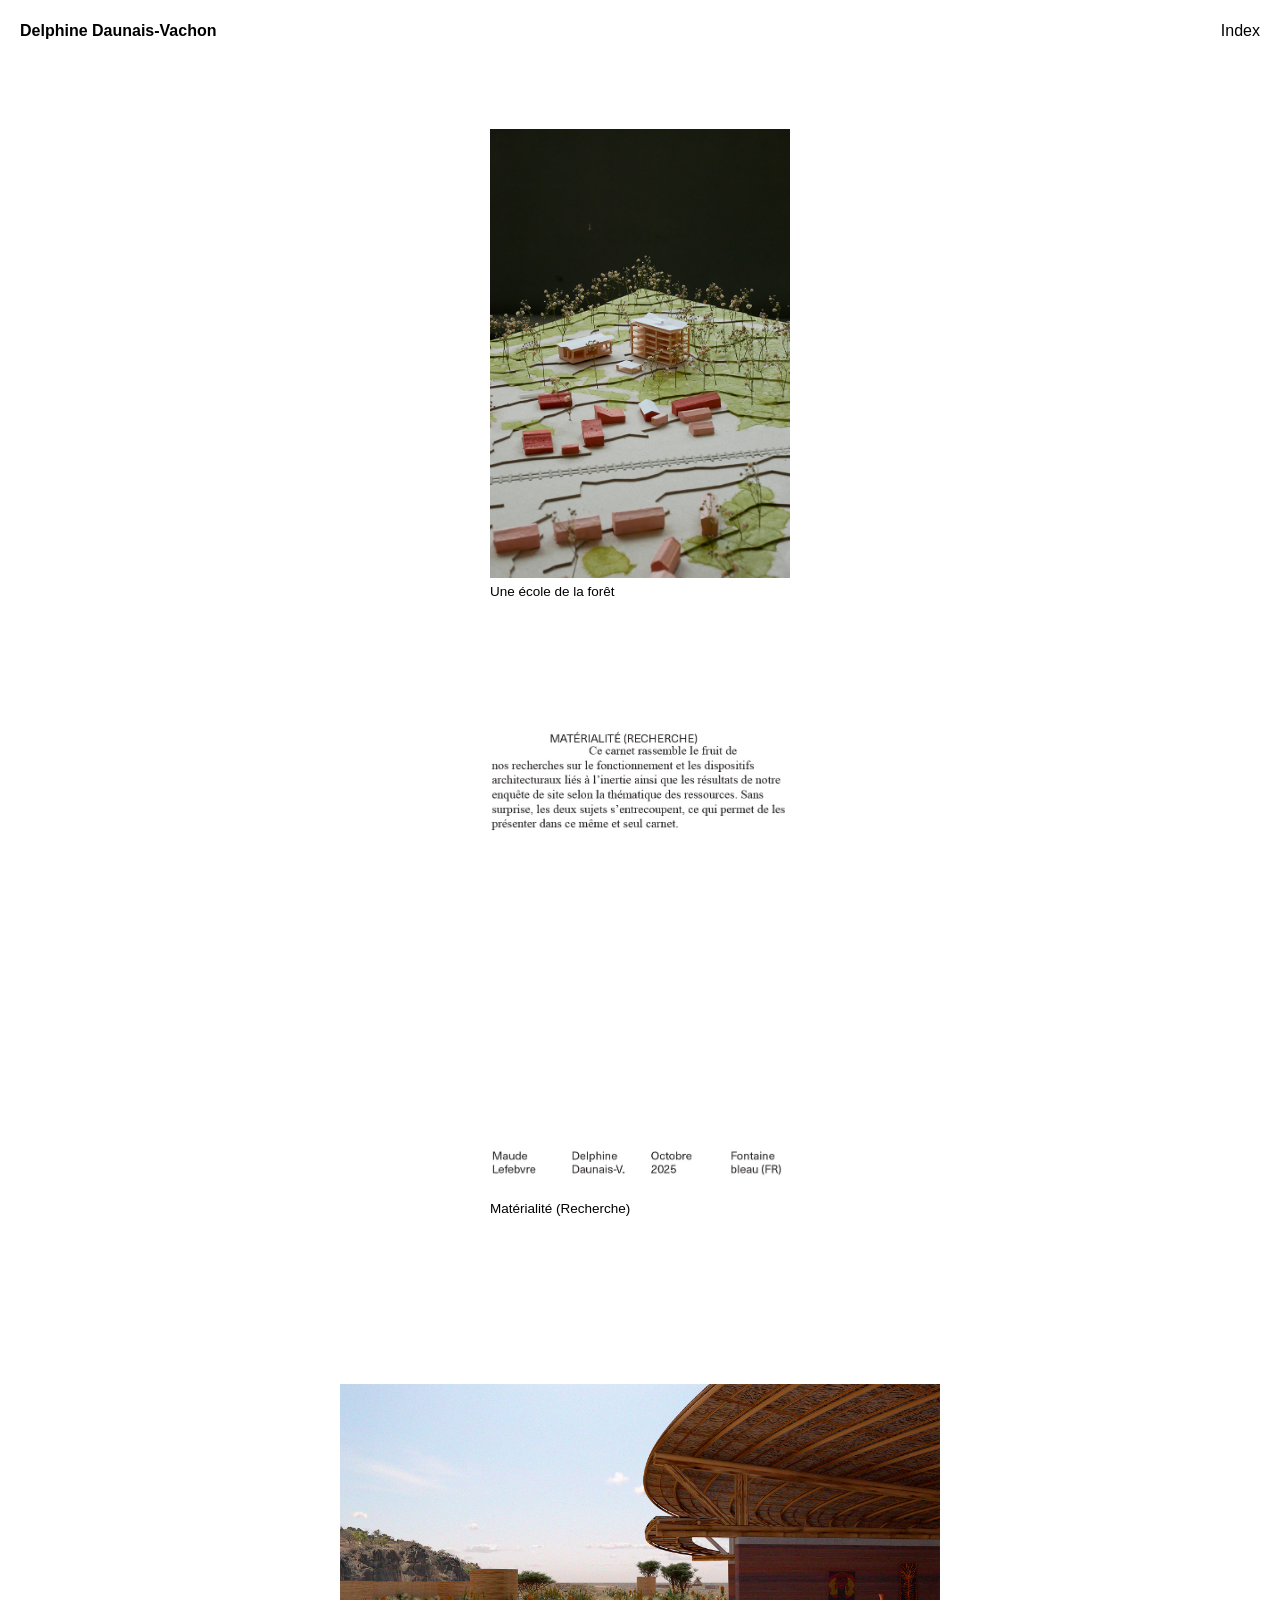
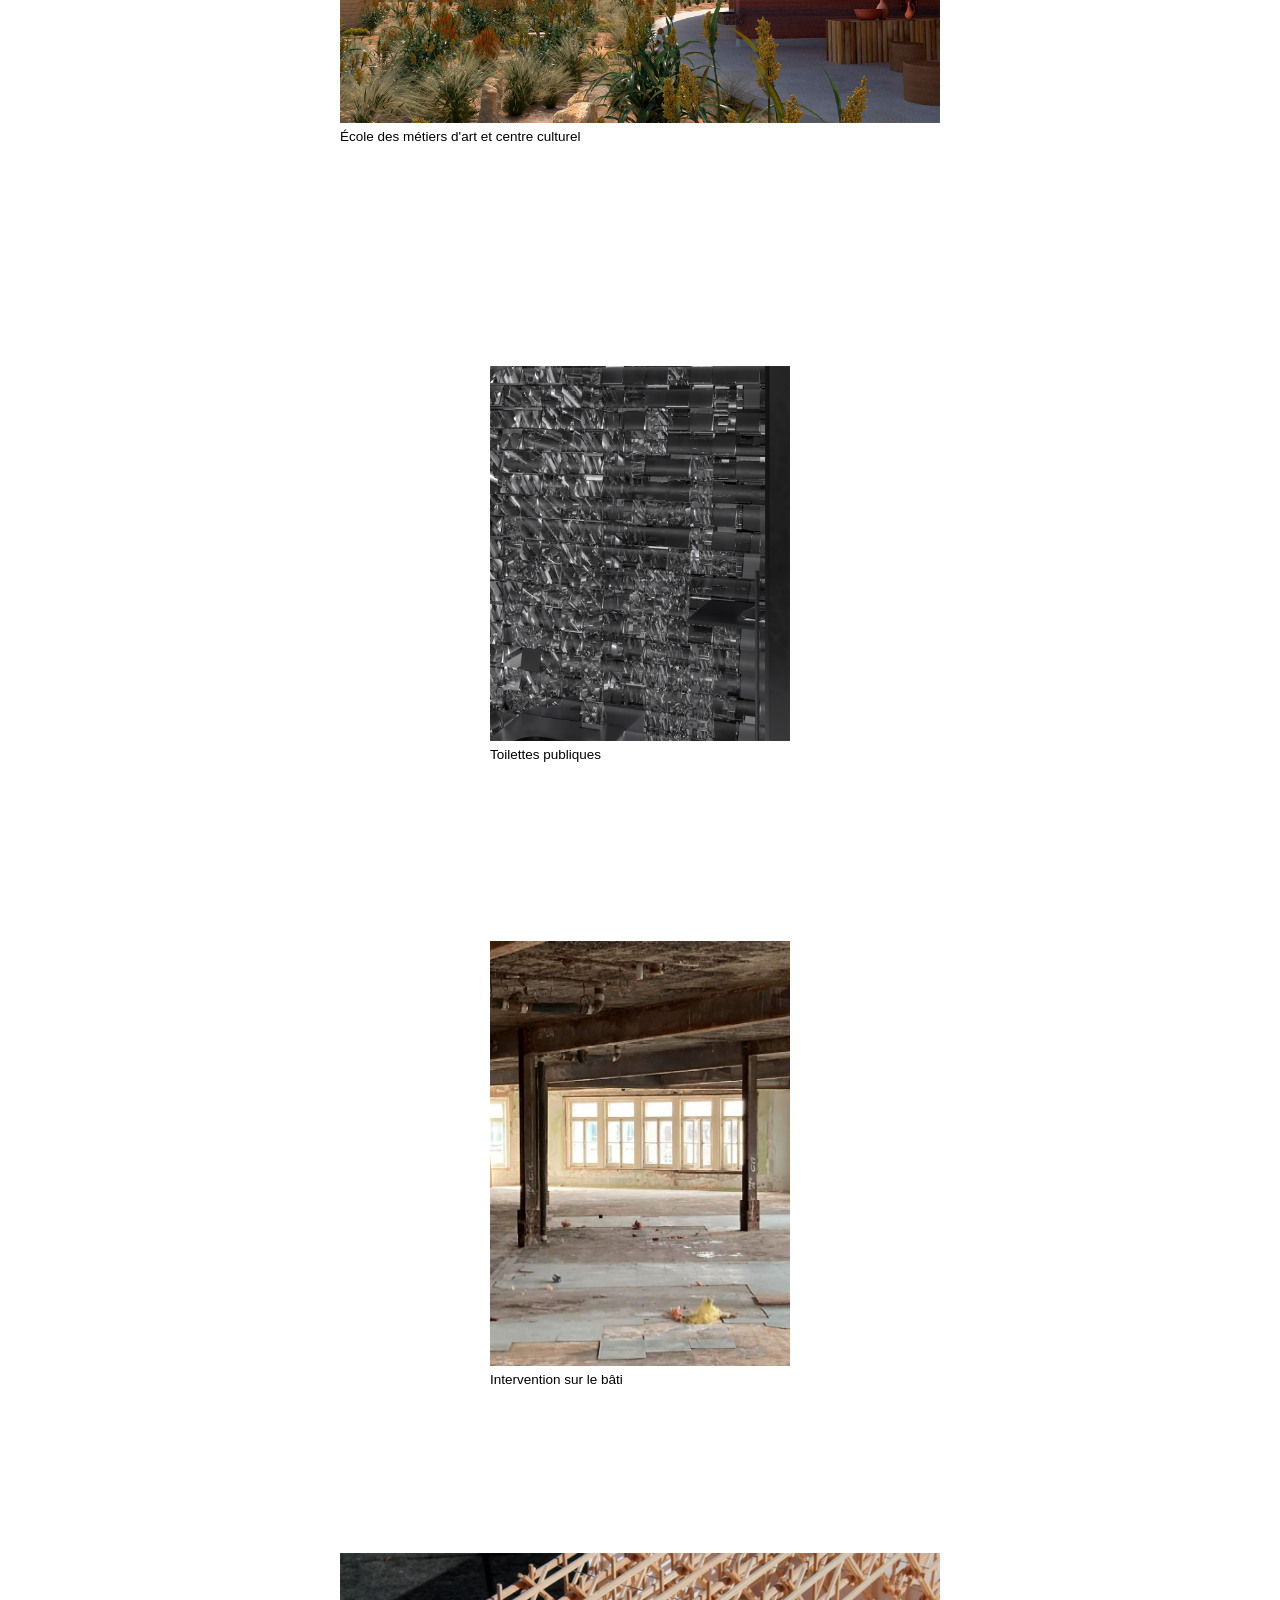
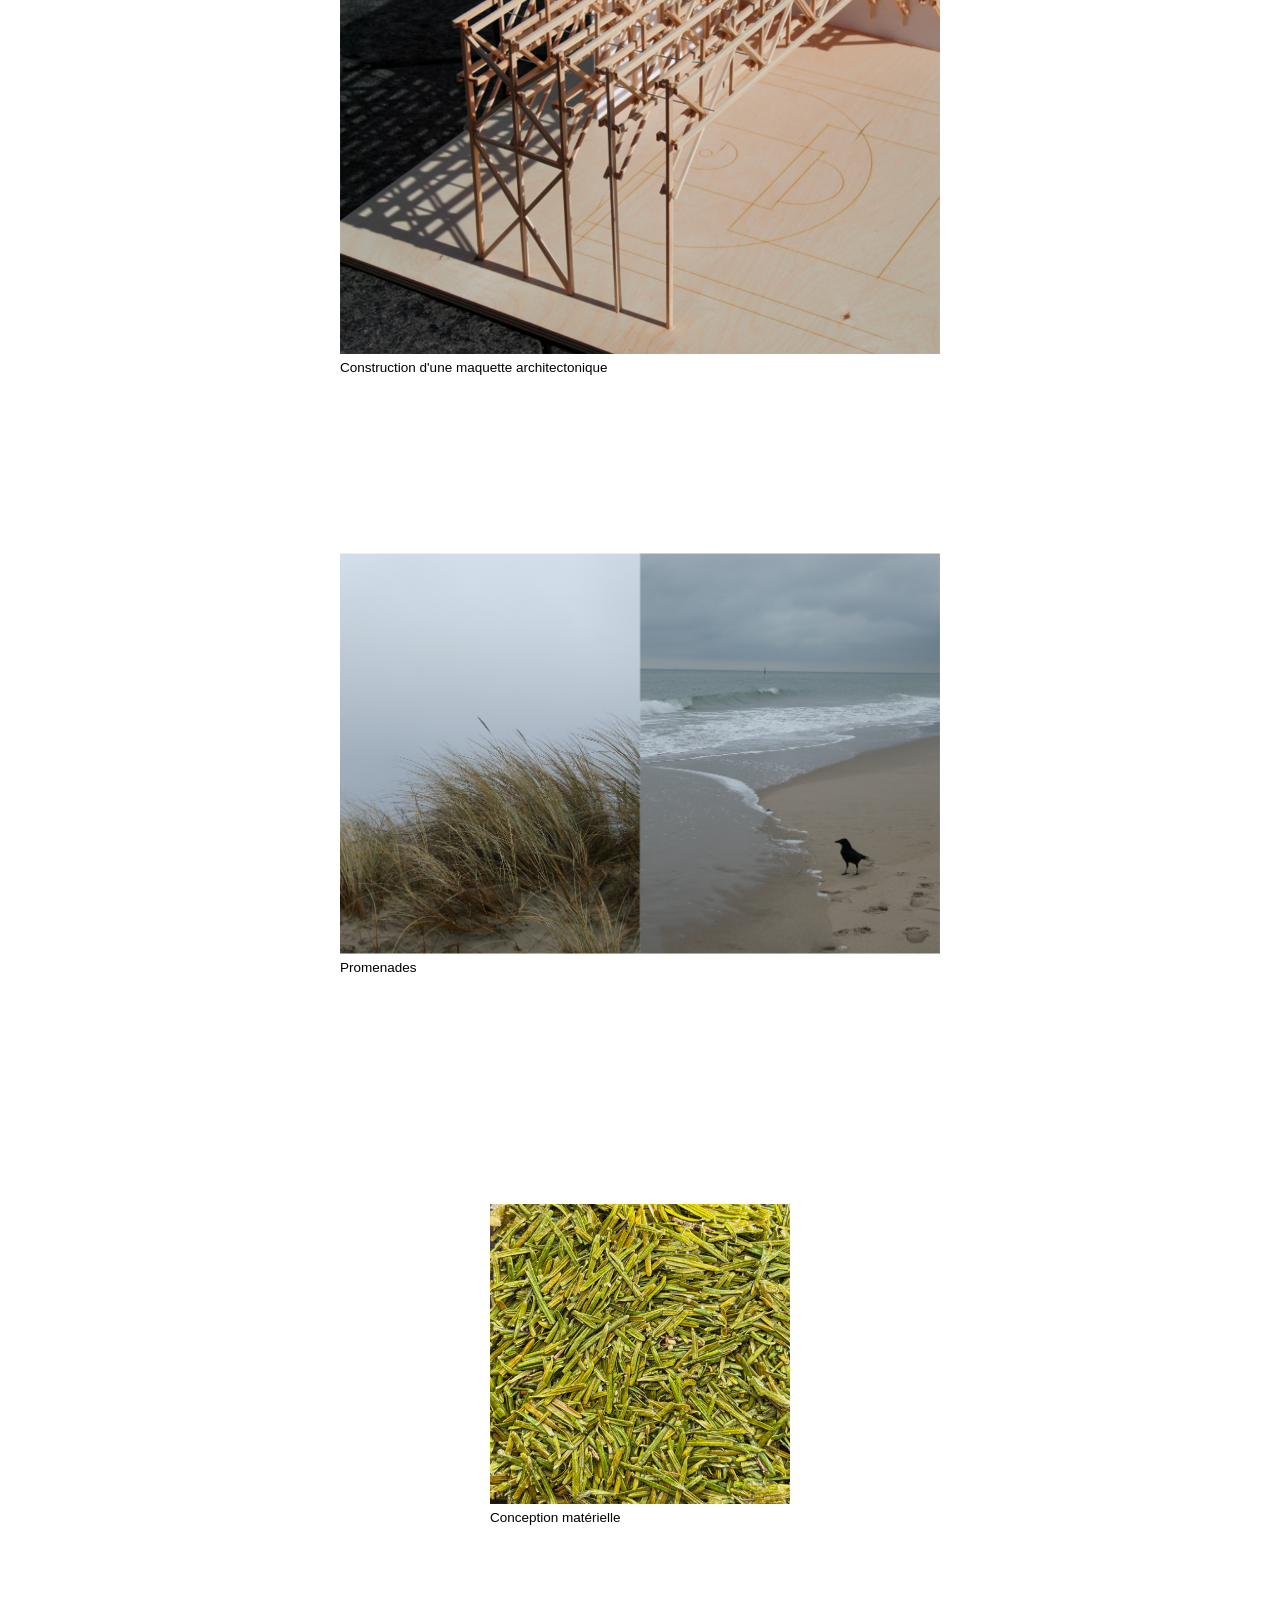
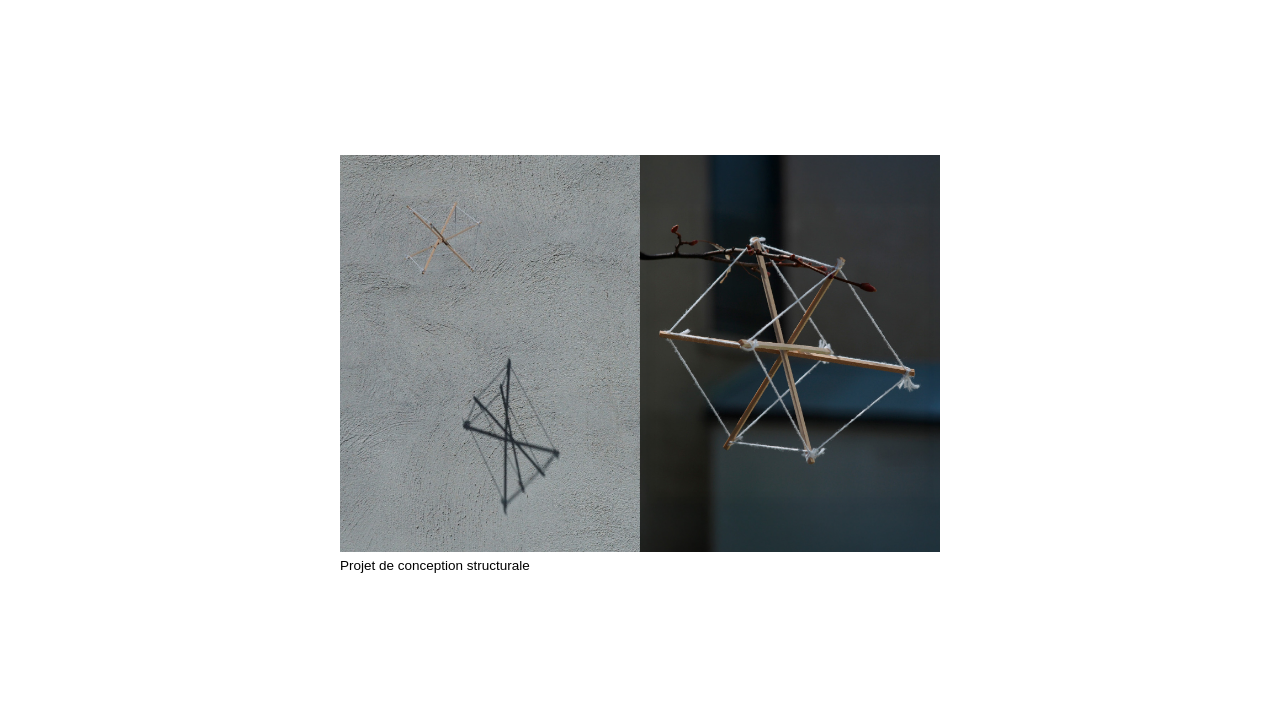
<file: index.html>
<!DOCTYPE html>
<html lang="fr">
<head>
    <meta charset="UTF-8">
    <meta name="viewport" content="width=device-width, initial-scale=1.0">
    <title>Delphine Daunais-Vachon</title>
    <link rel="icon" type="image/jpg" href="Site/Logo - Delphine.jpg">
    <link rel="stylesheet" href="style.css">
</head>
<body>

    <header class="navbar">
        <div class="dropdown">
    <span class="team-link" id="name-btn">Delphine Daunais-Vachon</span>

    <div class="dropdown-text" id="dropdown-text">

        <p class="ptexte">(819) 968-0872</p>
        <p class="ptexte">delphine.dv@videotron.ca</p>

        <p class="ptexte2">Par mes projets, j’espère transmettre une certaine douceur. Jusqu’à maintenant, 
           mes projets se veulent minimalistes, dans l’idée que ce qui est mis en valeur est ce qui 
           préexistait au projet, qu’il s’agisse du paysage ou du bâtiment existant dans un contexte de 
           patrimoine. La matérialité occupe également une place centrale dans ma pratique. Avant 
           d’être décorative, elle est souvent à l’essence même du concept, agissant comme un véritable 
           vecteur de création.</p>
        <p class="ptexte">Dans ma future pratique, je souhaite continuer à travailler sur des projets où le respect 
           du contexte et où l’expérience de l’usager s’entrelacent de manière cohérente et durable.</p>
        
        <p class="cvtitre">Formation</p>
        <p class="ptexte">2023-2026</p>
        <p class="ptexte">Baccalauréat en architecture</p>
        <p class="ptexte">Université Laval et ENSA Paris-Malaquais</p>
        <p class="ptexte">2021-2023</p>
        <p class="ptexte">Diplôme d'études collégiales en sciences de la nature</p>
        <p class="ptexte">CÉGEP de Sainte-Foy</p>

        <p class="cvtitre">Expérience</p>
        <p class="ptexte">2025</p>
        <p class="ptexte">Auxiliaire de recherche à l'Université Laval pour le projet « La bibliothèque Georges Teyssot », 
           projet supervisé par le professeur Samuel Bernier-Lavigne et par la chargée d'enseignement Ariane Ouellet-Pelletier</p>

        <p class="cvtitre">Implication étudiante et bénévolat</p>
        <p class="ptexte">2024-2025</p>
        <p class="ptexte">Barista au café étudiant ASSÉTAR</p>

        <p class="cvtitre">Langues</p>
        <p class="ptexte">Français, langue maternelle</p>
        <p class="ptexte">Anglais, langue seconde</p>

    </div>

</div>
    
    <nav>

        <ul>
            <li class="dropdown">
                <a href="#" id="index-btn">Index</a>

                <ul class="dropdown-menu" id="dropdown-menu">
                    <li><a href="#ecoleforet">Une école de la forêt</a></li>
                    <li><a href="#recherche">Matérialité (Recherche)</a></li>
                    <li><a href="#centreculturel">École des métiers d'art et centre culturel</a></li>
                    <li><a href="#toilettes">Toilettes publiques</a></li>
                    <li><a href="#auberiviere">Intervention sur le bâti</a></li>
                    <li><a href="#gymnase">Construction d'une maquette architectonique</a></li>
                    <li><a href="#photos">Promenades</a></li>
                    <li><a href="#matiere">Conception matérielle</a></li>
                    <li><a href="#chapelle">Projet de conception structurale</a></li>
                </ul>
            </li>
        </ul>
    </nav>
          </header>

    <main>
        <section class="gallery-section">
            
            <div class="image-row projet-container" 
            id="ecoleforet"> 
                <a href="UneÉcoleDeLaForêt.html">
                    <img src="Site/Fontainebleau_MaquetteSite_500.jpg" 
                     alt="Fontainebleau_MaquetteSite_500" 
                     style="width: 300px; height: auto; display: block; ">
                </a>
                <p class="texte-projet" style="text-align: left; width: 300px; margin: 5px auto; font-family: sans-serif;">
                  Une école de la forêt
                </p>
            </div>

            <div class="image-row projet-container"
            id="recherche"> 
                <a href="MatérialitéRecherche.html">
                    <img src="Site/00.jpg" 
                     alt="Fontainebleau_ÉtudeDeSite_00" 
                     style="width: 340px; height: auto; display: block; ">
                </a>
                <p class="texte-projet" style="text-align: left; width: 300px; margin: 5px auto; font-family: sans-serif;">
                  Matérialité (Recherche)
                </p>
            </div>

            <div class="image-row projet-container"
            id="centreculturel"> 
                <a href="ÉcoleDesMétiersDArtEtCentreCulturel.html">
                    <img src="Site/Bandafassi_RenduCirculationExtérieure.jpg" 
                     alt="Bandafassi_RenduCirculationExtérieure" 
                    style="width: 600px; height: auto; display: block; ">
                </a>
                <p class="texte-projet" style="text-align: left; width: 600px; margin: 5px auto; font-family: sans-serif;">
                  École des métiers d'art et centre culturel
                </p>
            </div>

            <div class="image-row projet-container"
            id="toilettes">  
                <a href="ToilettesPubliques.html">
                    <img src="Site/Sh..t_RenduIntérieur.jpg" 
                     alt="Sh..t_RenduIntérieur" 
                    style="width: 300px; height: auto; display: block; ">
                </a>
                <p class="texte-projet" style="text-align: left; width: 300px; margin: 5px auto; font-family: sans-serif;">
                  Toilettes publiques
                </p>
            </div>

            <div class="image-row projet-container"
            id="auberiviere">  
                <a href="InterventionSurLeBâtiExistant.html">
                    <img src="Site/Auberivière_PhotoFenêtres.jpg" 
                     alt="Auberivière_PhotoFenêtres" 
                    style="width: 300px; height: auto; display: block; ">
                </a>
                <p class="texte-projet" style="text-align: left; width: 300px; margin: 5px auto; font-family: sans-serif;">
                  Intervention sur le bâti
                </p>
            </div>

            <div class="image-row projet-container"
            id="gymnase">  
                <a href="ConstructionDUneMaquetteArchitectonique.html">
                    <img src="Site/PréGymnase_Partie 1.jpg" 
                     alt="PréGymnase_Partie1" 
                    style="width: 600px; height: auto; display: block; ">
                </a>
                <p class="texte-projet" style="text-align: left; width: 600px; margin: 5px auto; font-family: sans-serif;">
                  Construction d'une maquette architectonique
                </p>
            </div>

            <div class="image-row projet-container"
            id="photos">  
                <a href="PhotographieSite.html">
                    <img src="Site/Photographie_IMG01.jpg" 
                     alt="Photographie_IMG01" 
                    style="width: 600px; height: auto; display: block; ">
                </a>
                <p class="texte-projet" style="text-align: left; width: 600px; margin: 5px auto; font-family: sans-serif;">
                  Promenades
                </p>
            </div>

            <div class="image-row projet-container"
            id="matiere">  
                <a href="ConceptionMatérielle.html">
                    <img src="Site/Matière_Sapin.jpg" 
                     alt="Matière_Sapin" 
                    style="width: 300px; height: auto; display: block; ">
                </a>
                <p class="texte-projet" style="text-align: left; width: 300px; margin: 5px auto; font-family: sans-serif;">
                  Conception matérielle
                </p>
            </div>

            <div class="image-row projet-container"
            id="chapelle">  
                <a href="ProjetDeConceptionStructurale.html">
                    <img src="Site/Chapelle_Maquettes.jpg" 
                     alt="Chapelle_Maquettes" 
                    style="width: 600px; height: auto; display: block; ">
                </a>
                <p class="texte-projet" style="text-align: left; width: 600px; margin: 5px auto; font-family: sans-serif;">
                  Projet de conception structurale
                </p>
            </div>

        </section>
    </main>

    <footer class="site-footer"></footer>

    <script src="Scroll1.js"></script>

    <script>
document.addEventListener("DOMContentLoaded", () => {
    const savedImage = localStorage.getItem("UneEcoleForetImage");
    const savedWidth = localStorage.getItem("UneEcoleForetWidth");

    const img = document.getElementById("projet-ecole-foret");

    if (savedImage && img) {
        img.src = savedImage;
    }

    if (savedWidth && img) {
        img.style.width = savedWidth + "px";
    }
});
</script>

</body>
</html>
</file>
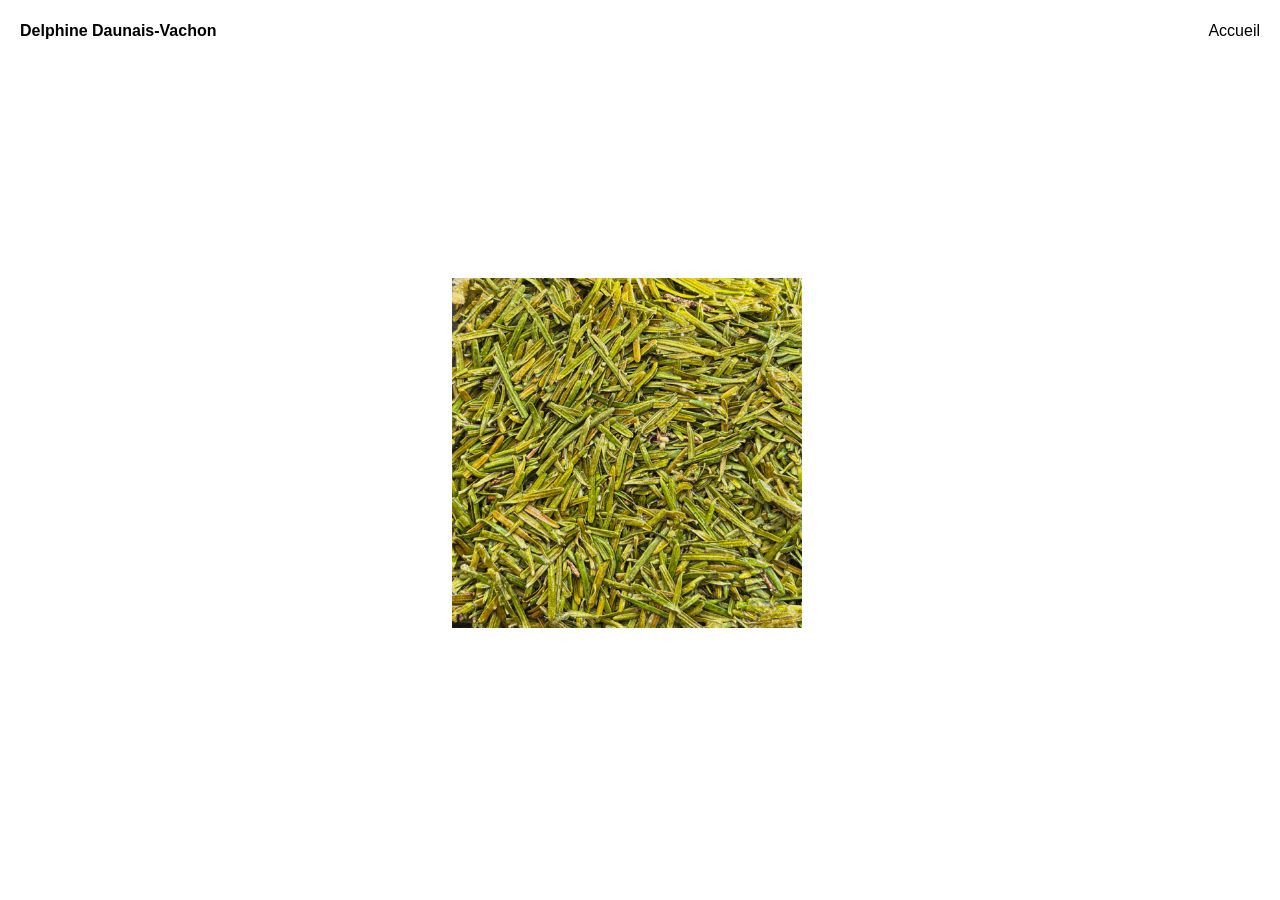
<file: ConceptionMatérielle.html>
<!DOCTYPE html>
<html lang="fr">
<head>
    <meta charset="UTF-8">
    <meta name="viewport" content="width=device-width, initial-scale=1.0">
    <title>Delphine Daunais-Vachon _ 08</title>
    <link rel="icon" type="image/jpg" href="Site/Logo - Delphine.jpg">
    <link rel="stylesheet" href="StyleProjets08.css">
</head>

<body>

  <header class="navbar">

        <div class="dropdown">
    <span class="team-link" id="name-btn" style="cursor: default;">Delphine Daunais-Vachon</span>

    <div class="dropdown-text" id="dropdown-text">

        <p class="ptexte">(819) 968-0872</p>
        <p class="ptexte">delphine.dv@videotron.ca</p>

        <p class="ptexte2"> Par mes projets, j’espère transmettre une certaine douceur. Jusqu’à maintenant, 
           mes projets se veulent minimalistes, dans l’idée que ce qui est mis en valeur est ce qui 
           préexistait au projet, qu’il s’agisse du paysage ou du bâtiment existant dans un contexte de 
           patrimoine. La matérialité occupe également une place centrale dans ma pratique. Avant 
           d’être décorative, elle est souvent à l’essence même du concept, agissant comme un véritable 
           vecteur de création.</p>

        <p class="ptexte"> Dans ma future pratique, je souhaite continuer à travailler sur des projets où le respect 
        du contexte et où l’expérience de l’usager s’entrelacent de manière cohérente et durable.</p>

        <p class="cvtitre">Formation</p>
        <p class="ptexte">2023-2026</p>
        <p class="ptexte">Baccalauréat en architecture</p>
        <p class="ptexte">Université Laval et ENSA Paris-Malaquais</p>
        <p class="ptexte">2021-2023</p>
        <p class="ptexte">Diplôme d'études collégiales en sciences de la nature</p>
        <p class="ptexte">CÉGEP de Sainte-Foy</p>

        <p class="cvtitre">Expérience</p>
        <p class="ptexte">2025</p>
        <p class="ptexte">Auxiliaire de recherche à l'Université Laval pour le projet « La bibliothèque Georges Teyssot », 
        projet supervisé par le professeur Samuel Bernier-Lavigne et par la chargée d'enseignement Ariane Ouellet-Pelletier</p>
        
        <p class="cvtitre">Langues</p>
        <p class="ptexte">Français, langue maternelle</p>
        <p class="ptexte">Anglais, langue seconde</p>

    </div>
</div>

        <nav>
            <ul>
                <li><a href="index.html">Accueil</a></li>
            </ul>
        </nav>
    </header>


    <main>
        <div class="wrapper" id="galerie">

            <section class="item Sapin">
                <div class="projet-container">
                    <img src="Conception_Matérielle/Matière_Sapin.jpg" alt="Sapin"
                    style="width: 100%; width: auto;">
                </div>
            </section>

            <section class="item Jumeaux">
                <div class="projet-container">
                    <img src="Conception_Matérielle/Matière_Jumeaux.jpg" alt="Jumeaux"
                    style="width: 100%; height: auto;">
                </div>
            </section>

            <section class="item Résine">
                <div class="projet-container">
                    <img src="Conception_Matérielle/Matière_Résine.jpg" alt="Résine"
                    style="width: 100%; height: auto;">
                </div>
            </section>

            <section class="item">
                <section class="bloc">
                    <p class="enoncetitre">Équipe</p>
                        <p class="enonce">Zachary Drolet et</p>
                        <p class="enonce">Jérémy Pelchat</p>
                    <p class="enoncetitre">Contexte</p>
                        <p class="enonce">Conceptualisation et interprétation spatiale architectonique</p>
                        <p class="enonce">Université Laval, ARC-2041</p>
                        <p class="enonce">Automne 2024</p>
                        <p class="enonce">Ariane Ouellet-Pelletier</p>
                </section>
            </section>

        </div>
    </main>


    <script>
    const PROJECT_ID = "ConceptionMatérielle";
    </script>

    <script src="script.js"></script>
</body>
</html>
</file>
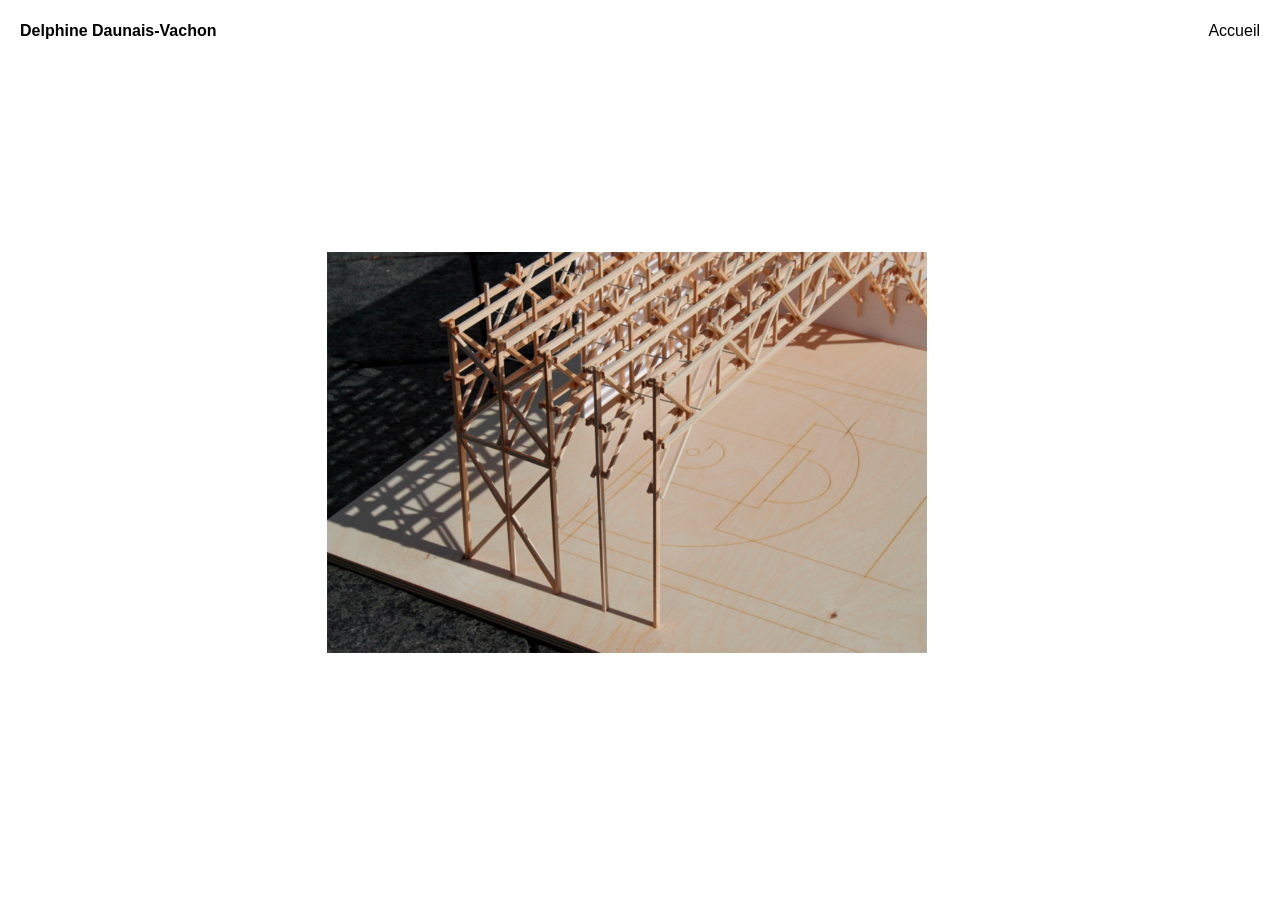
<file: ConstructionDUneMaquetteArchitectonique.html>
<!DOCTYPE html>
<html lang="fr">
<head>
    <meta charset="UTF-8">
    <meta name="viewport" content="width=device-width, initial-scale=1.0">
    <title>Delphine Daunais-Vachon _ 06</title>
    <link rel="icon" type="image/jpg" href="Site/Logo - Delphine.jpg">
    <link rel="stylesheet" href="StyleProjets06.css">
</head>

<body>

  <header class="navbar">

        <div class="dropdown">
    <span class="team-link" id="name-btn" style="cursor: default;">Delphine Daunais-Vachon</span>

    <div class="dropdown-text" id="dropdown-text">

        <p class="ptexte">(819) 968-0872</p>
        <p class="ptexte">delphine.dv@videotron.ca</p>

        <p class="ptexte2"> Par mes projets, j’espère transmettre une certaine douceur. Jusqu’à maintenant, 
           mes projets se veulent minimalistes, dans l’idée que ce qui est mis en valeur est ce qui 
           préexistait au projet, qu’il s’agisse du paysage ou du bâtiment existant dans un contexte de 
           patrimoine. La matérialité occupe également une place centrale dans ma pratique. Avant 
           d’être décorative, elle est souvent à l’essence même du concept, agissant comme un véritable 
           vecteur de création.</p>

        <p class="ptexte"> Dans ma future pratique, je souhaite continuer à travailler sur des projets où le respect 
        du contexte et où l’expérience de l’usager s’entrelacent de manière cohérente et durable.</p>

        <p class="cvtitre">Formation</p>
        <p class="ptexte">2023-2026</p>
        <p class="ptexte">Baccalauréat en architecture</p>
        <p class="ptexte">Université Laval et ENSA Paris-Malaquais</p>
        <p class="ptexte">2021-2023</p>
        <p class="ptexte">Diplôme d'études collégiales en sciences de la nature</p>
        <p class="ptexte">CÉGEP de Sainte-Foy</p>

        <p class="cvtitre">Expérience</p>
        <p class="ptexte">2025</p>
        <p class="ptexte">Auxiliaire de recherche à l'Université Laval pour le projet « La bibliothèque Georges Teyssot », 
        projet supervisé par le professeur Samuel Bernier-Lavigne et par la chargée d'enseignement Ariane Ouellet-Pelletier</p>
        
        <p class="cvtitre">Langues</p>
        <p class="ptexte">Français, langue maternelle</p>
        <p class="ptexte">Anglais, langue seconde</p>

    </div>
</div>

        <nav>
            <ul>
                <li><a href="index.html">Accueil</a></li>
            </ul>
        </nav>
    </header>


    <main>
        <div class="wrapper" id="galerie">

            <section class="item P1">
                <div class="projet-container">
                    <img src="Pré_Gymnase/Partie 1.jpg" alt="P1"
                    style="width: 100%; height: auto;">
                </div>
            </section>

            <section class="item P5">
                <div class="projet-container">
                    <img src="Pré_Gymnase/Partie 5.jpg" alt="P5"
                    style="width: 100%; height: auto;">
                </div>
            </section>

            <section class="item P3">
                <div class="projet-container">
                    <img src="Pré_Gymnase/Partie 3.jpg" alt="P3"
                    style="width: 100%; height: auto;">
                </div>
            </section>

            <section class="item P6">
                <div class="projet-container">
                    <img src="Pré_Gymnase/Partie 6.jpg" alt="P6"
                    style="width: 100%; height: auto;">
                </div>
            </section>

            <section class="item P2">
                <div class="projet-container">
                    <img src="Pré_Gymnase/Partie 2.jpg" alt="P2"
                    style="width: 100%; height: auto;">
                </div>
            </section>

            <section class="item P4">
                <div class="projet-container">
                    <img src="Pré_Gymnase/Partie 4.jpg" alt="P4"
                    style="width: 100%; height: auto;">
                </div>
            </section>

            <section class="item">
                <section class="bloc">
                    <p class="enoncetitre">Équipe</p>
                        <p class="enonce">Rémi Bonin,</p>
                        <p class="enonce">Marianne Beauboin et</p>
                        <p class="enonce">Cécilia Burlet</p>
                    <p class="enoncetitre">Contexte</p>
                        <p class="enonce">Géométrie, structure et tectonique</p>
                        <p class="enonce">Université Laval, ARC-1022</p>
                        <p class="enonce">Hiver 2024</p>
                        <p class="enonce">Richard Pleau</p>
                </section>
            </section>        

        </div>
    </main>


    <script>
    const PROJECT_ID = "ConstructionDUneMaquetteArchitectonique";
    </script>

    <script src="script.js"></script>
</body>
</html>
</file>
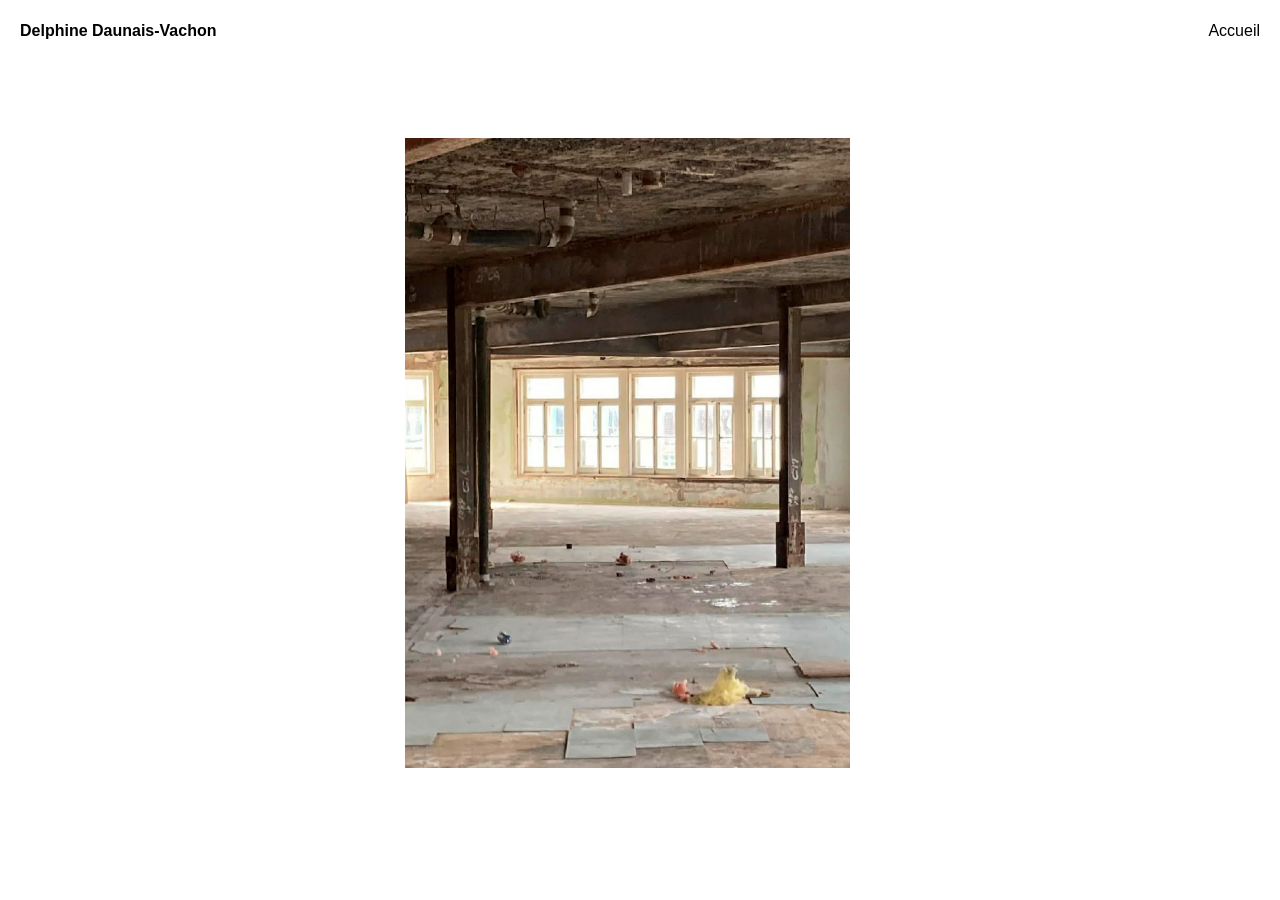
<file: InterventionSurLeBâtiExistant.html>
<!DOCTYPE html>
<html lang="fr">
<head>
    <meta charset="UTF-8">
    <meta name="viewport" content="width=device-width, initial-scale=1.0">
    <title>Delphine Daunais-Vachon _ 05</title>
    <link rel="icon" type="image/jpg" href="Site/Logo - Delphine.jpg">
    <link rel="stylesheet" href="StyleProjets05.css">
</head>

<body>

  <header class="navbar">

        <div class="dropdown">
    <span class="team-link" id="name-btn" style="cursor: default;">Delphine Daunais-Vachon</span>

    <div class="dropdown-text" id="dropdown-text">

        <p class="ptexte">(819) 968-0872</p>
        <p class="ptexte">delphine.dv@videotron.ca</p>

        <p class="ptexte2"> Par mes projets, j’espère transmettre une certaine douceur. Jusqu’à maintenant, 
           mes projets se veulent minimalistes, dans l’idée que ce qui est mis en valeur est ce qui 
           préexistait au projet, qu’il s’agisse du paysage ou du bâtiment existant dans un contexte de 
           patrimoine. La matérialité occupe également une place centrale dans ma pratique. Avant 
           d’être décorative, elle est souvent à l’essence même du concept, agissant comme un véritable 
           vecteur de création.</p>

        <p class="ptexte"> Dans ma future pratique, je souhaite continuer à travailler sur des projets où le respect 
        du contexte et où l’expérience de l’usager s’entrelacent de manière cohérente et durable.</p>

        <p class="cvtitre">Formation</p>
        <p class="ptexte">2023-2026</p>
        <p class="ptexte">Baccalauréat en architecture</p>
        <p class="ptexte">Université Laval et ENSA Paris-Malaquais</p>
        <p class="ptexte">2021-2023</p>
        <p class="ptexte">Diplôme d'études collégiales en sciences de la nature</p>
        <p class="ptexte">CÉGEP de Sainte-Foy</p>

        <p class="cvtitre">Expérience</p>
        <p class="ptexte">2025</p>
        <p class="ptexte">Auxiliaire de recherche à l'Université Laval pour le projet « La bibliothèque Georges Teyssot », 
        projet supervisé par le professeur Samuel Bernier-Lavigne et par la chargée d'enseignement Ariane Ouellet-Pelletier</p>
        
        <p class="cvtitre">Langues</p>
        <p class="ptexte">Français, langue maternelle</p>
        <p class="ptexte">Anglais, langue seconde</p>

    </div>
</div>

        <nav>
            <ul>
                <li><a href="index.html">Accueil</a></li>
            </ul>
        </nav>
    </header>


    <main>
        <div class="wrapper" id="galerie">

            <section class="item Fenêtres">
                <div class="projet-container">
                    <img src="Auberivière/Auberivière_PhotoFenêtres.jpg" alt="Fenêtres">
                </div>
            </section>

            <section class="item Escaliers">
                <div class="projet-container">
                    <img src="Auberivière/Auberivière_PhotoStructureEscaliers.jpg" alt="Escaliers">
                </div>
            </section>

            <section class="item Collage">
                <div class="projet-container">
                    <img src="Auberivière/Auberivière_Axonométrie_Collage.jpg" alt="Collage">
                </div>
            </section>

            <section class="item">
                <section class="bloc">
                <p class="enonce"> Scène I. L'existant. Le bâtiment existant étais composé de terracotta, de briques, de dalles de béton 
                   et d'une structure en acier. Dans l'intervention, l'idée est d'utiliser un matériaux nouveau et 
                   plus léger, le bois, pour être transparent et mettre de l'avant ce qui à été ajouté. </p>
                <p class="enonce"> Scène II. L'ajout. De plus, un bâtiment était ajouté. Ce dernier étant nouveau, il 
                   met en scène des matérialités nouvelles, le bois et le béton de chanvre. Ces dernières sont aussi laissées 
                   nues pour qu'elles soient vues et côtoyées par les habitants. </p>
                <p class="enonce"> Scène III. Le temps. Les coursives permettent aux logements de grandir avec les occupants. L'espace qu'elles
                   offrent leur permet d'ajouter une ou deux pièces à leur chez soi. Le temps peinture constamment la construction. Ainsi, 
                   le bois des agrandissements ajoutées se différencie des plus anciennes, exprimant ainsi l'évolution du projet. </p>
                </section>
            </section>

            <section class="item">
                <section class="bloc">
                        <p class="enonce">Acte I. Existant </p>
                        <p class="enonce">Acte II. Coursives </p>
                        <p class="enonce">Acte III. Cloisons primaires </p>
                        <p class="enonce">Acte IV. Cloisons secondaires</p>
                        <p class="enonce">Acte V. Agrandissements</p>
                        <p class="enonce">Acte VI. Mobilier</p>
                </section>
            </section>

            <section class="item Axo1">
                <div class="projet-container">
                    <img src="Auberivière/Auberivière_MiniAxo_1.jpg" alt="Axo1">
                </div>
            </section>

            <section class="item Axo2">
                <div class="projet-container">
                    <img src="Auberivière/Auberivière_MiniAxo_2.jpg" alt="Axo2">
                </div>
            </section>

            <section class="item Axo3">
                <div class="projet-container">
                    <img src="Auberivière/Auberivière_MiniAxo_3.jpg" alt="Axo3">
                </div>
            </section>

            <section class="item Axo4">
                <div class="projet-container">
                    <img src="Auberivière/Auberivière_MiniAxo_4.jpg" alt="Axo4">
                </div>
            </section>

            <section class="item Axo5">
                <div class="projet-container">
                    <img src="Auberivière/Auberivière_MiniAxo_5.jpg" alt="Axo5">
                </div>
            </section>

            <section class="item Axo6">
                <div class="projet-container">
                    <img src="Auberivière/Auberivière_MiniAxo_6.jpg" alt="Axo6">
                </div>
            </section>

            <section class="item PlanÉtage">
                <div class="projet-container">
                    <img src="Auberivière/Auberivière_PlanÉtage.jpg" alt="PlanÉtage">
                </div>
            </section>

            <section class="item PlanLogement">
                <div class="projet-container">
                    <img src="Auberivière/Auberivière_PlanLogementType.jpg" alt="PlanLogement">
                </div>
            </section>

            <section class="item">
                <section class="bloc">
                    <p class="enoncetitre">Contexte</p>
                        <p class="enonce">Atelier III</p>
                        <p class="enonce">Université Laval, ARC-1022</p>
                        <p class="enonce">Automne 2024</p>
                        <p class="enonce">Alexis Ruelland</p>
                </section>
            </section>         

        </div>
    </main>


    <script>
    const PROJECT_ID = "InterventionSurLeBâtiExistant";
    </script>

    <script src="script.js"></script>
</body>
</html>
</file>
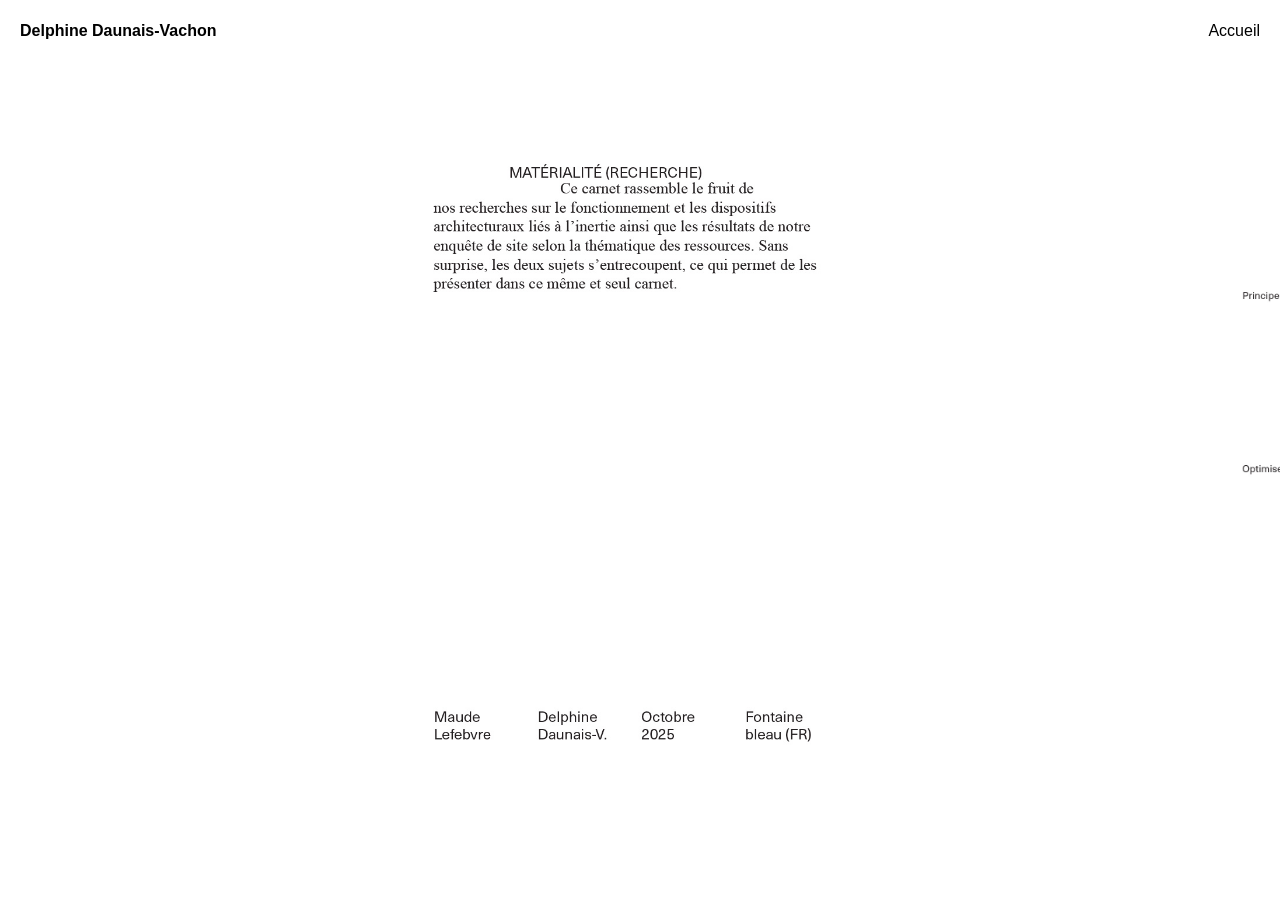
<file: MatérialitéRecherche.html>
<!DOCTYPE html>
<html lang="fr">
<head>
    <meta charset="UTF-8">
    <meta name="viewport" content="width=device-width, initial-scale=1.0">
    <title>Delphine Daunais-Vachon _ 02</title>
    <link rel="icon" type="image/jpg" href="Site/Logo - Delphine.jpg">
    <link rel="stylesheet" href="StyleProjets02.css">
</head>

<body>

  <header class="navbar">

        <div class="dropdown">
    <span class="team-link" id="name-btn" style="cursor: default;">Delphine Daunais-Vachon</span>

    <div class="dropdown-text" id="dropdown-text">

        <p class="ptexte">(819) 968-0872</p>
        <p class="ptexte">delphine.dv@videotron.ca</p>

        <p class="ptexte2"> Par mes projets, j’espère transmettre une certaine douceur. Jusqu’à maintenant, 
           mes projets se veulent minimalistes, dans l’idée que ce qui est mis en valeur est ce qui 
           préexistait au projet, qu’il s’agisse du paysage ou du bâtiment existant dans un contexte de 
           patrimoine. La matérialité occupe également une place centrale dans ma pratique. Avant 
           d’être décorative, elle est souvent à l’essence même du concept, agissant comme un véritable 
           vecteur de création.</p>

        <p class="ptexte"> Dans ma future pratique, je souhaite continuer à travailler sur des projets où le respect 
        du contexte et où l’expérience de l’usager s’entrelacent de manière cohérente et durable.</p>

        <p class="cvtitre">Formation</p>
        <p class="ptexte">2023-2026</p>
        <p class="ptexte">Baccalauréat en architecture</p>
        <p class="ptexte">Université Laval et ENSA Paris-Malaquais</p>
        <p class="ptexte">2021-2023</p>
        <p class="ptexte">Diplôme d'études collégiales en sciences de la nature</p>
        <p class="ptexte">CÉGEP de Sainte-Foy</p>

        <p class="cvtitre">Expérience</p>
        <p class="ptexte">2025</p>
        <p class="ptexte">Auxiliaire de recherche à l'Université Laval pour le projet « La bibliothèque Georges Teyssot », 
        projet supervisé par le professeur Samuel Bernier-Lavigne et par la chargée d'enseignement Ariane Ouellet-Pelletier</p>
        
        <p class="cvtitre">Langues</p>
        <p class="ptexte">Français, langue maternelle</p>
        <p class="ptexte">Anglais, langue seconde</p>

    </div>
</div>

        <nav>
            <ul>
                <li><a href="index.html">Accueil</a></li>
            </ul>
        </nav>
    </header>


    <main>
        <div class="wrapper" id="galerie">

            <section class="item Couverture00">
                <div class="projet-container">
                    <img src="Fontainebleau_ÉtudeDeSite/00.jpg" alt="Couverture00">
                </div>
            </section>

            <section class="item Page01">
                <div class="projet-container">
                    <img src="Fontainebleau_ÉtudeDeSite/01-02.jpg" alt="Page01">
                </div>
            </section>

            <section class="item Page02">
                <div class="projet-container">
                    <img src="Fontainebleau_ÉtudeDeSite/03-04.jpg" alt="Page02">
                </div>
            </section>

            <section class="item Page03">
                <div class="projet-container">
                    <img src="Fontainebleau_ÉtudeDeSite/1-2.jpg" alt="Page03">
                </div>
            </section>
            
            <section class="item Page04">
                <div class="projet-container">
                    <img src="Fontainebleau_ÉtudeDeSite/3-4.jpg" alt="Page04">
                </div>
            </section>
            
            <section class="item Page05">
                <div class="projet-container">
                    <img src="Fontainebleau_ÉtudeDeSite/5-6.jpg" alt="Page05">
                </div>
            </section>
            
            <section class="item Page06">
                <div class="projet-container">
                    <img src="Fontainebleau_ÉtudeDeSite/7-8.jpg" alt="Page06">
                </div>
            </section>
            
            <section class="item Page07">
                <div class="projet-container">
                    <img src="Fontainebleau_ÉtudeDeSite/9-10.jpg" alt="Page07">
                </div>
            </section>

            <section class="item Page08">
                <div class="projet-container">
                    <img src="Fontainebleau_ÉtudeDeSite/11-12.jpg" alt="Page08">
                </div>
            </section>
            
            <section class="item Page09">
                <div class="projet-container">
                    <img src="Fontainebleau_ÉtudeDeSite/13-14.jpg" alt="Page09">
                </div>
            </section>
            
            <section class="item Page10">
                <div class="projet-container">
                    <img src="Fontainebleau_ÉtudeDeSite/15-16.jpg" alt="Page10">
                </div>
            </section>
            
            <section class="item Page11">
                <div class="projet-container">
                    <img src="Fontainebleau_ÉtudeDeSite/17-18.jpg" alt="Page11">
                </div>
            </section>

            <section class="item Page12">
                <div class="projet-container">
                    <img src="Fontainebleau_ÉtudeDeSite/19-20.jpg" alt="Page12">
                </div>
            </section>            
            
            <section class="item Page13">
                <div class="projet-container">
                    <img src="Fontainebleau_ÉtudeDeSite/21-22.jpg" alt="Page13">
                </div>
            </section>
            
            <section class="item Page14">
                <div class="projet-container">
                    <img src="Fontainebleau_ÉtudeDeSite/23-24.jpg" alt="Page14">
                </div>
            </section>
            
            <section class="item Page15">
                <div class="projet-container">
                    <img src="Fontainebleau_ÉtudeDeSite/25-26.jpg" alt="Page15">
                </div>
            </section>      
            
            <section class="item Page16">
                <div class="projet-container">
                    <img src="Fontainebleau_ÉtudeDeSite/27-28.jpg" alt="Page16">
                </div>
            </section> 

            <section class="item Page17">
                <div class="projet-container">
                    <img src="Fontainebleau_ÉtudeDeSite/33-34.jpg" alt="Page17">
                </div>
            </section> 

            <section class="item Page18">
                <div class="projet-container">
                    <img src="Fontainebleau_ÉtudeDeSite/35-36.jpg" alt="Page18">
                </div>
            </section> 

            <section class="item Page19">
                <div class="projet-container">
                    <img src="Fontainebleau_ÉtudeDeSite/37-38.jpg" alt="Page19">
                </div>
            </section> 

            <section class="item Page20">
                <div class="projet-container">
                    <img src="Fontainebleau_ÉtudeDeSite/39-40.jpg" alt="Page20">
                </div>
            </section> 

            <section class="item Page21">
                <div class="projet-container">
                    <img src="Fontainebleau_ÉtudeDeSite/41-42.jpg" alt="Page21">
                </div>
            </section> 

            <section class="item Page22">
                <div class="projet-container">
                    <img src="Fontainebleau_ÉtudeDeSite/43-44.jpg" alt="Page22">
                </div>
            </section> 

            <section class="item Page23">
                <div class="projet-container">
                    <img src="Fontainebleau_ÉtudeDeSite/45-46.jpg" alt="Page23">
                </div>
            </section> 

            <section class="item Page24">
                <div class="projet-container">
                    <img src="Fontainebleau_ÉtudeDeSite/47-48.jpg" alt="Page24">
                </div>
            </section> 

            <section class="item Page25">
                <div class="projet-container">
                    <img src="Fontainebleau_ÉtudeDeSite/49-50.jpg" alt="Page25">
                </div>
            </section> 

            <section class="item Page26">
                <div class="projet-container">
                    <img src="Fontainebleau_ÉtudeDeSite/51-52.jpg" alt="Page26">
                </div>
            </section> 

            <section class="item Page27">
                <div class="projet-container">
                    <img src="Fontainebleau_ÉtudeDeSite/53-54.jpg" alt="Page27">
                </div>
            </section> 

            <section class="item Page28">
                <div class="projet-container">
                    <img src="Fontainebleau_ÉtudeDeSite/55-56.jpg" alt="Page28">
                </div>
            </section> 

            <section class="item Page29">
                <div class="projet-container">
                    <img src="Fontainebleau_ÉtudeDeSite/57-58.jpg" alt="Page29">
                </div>
            </section> 

            <section class="item Page30">
                <div class="projet-container">
                    <img src="Fontainebleau_ÉtudeDeSite/00.jpg" alt="Page30">
                </div>
            </section> 

            <section class="item">
                <section class="bloc">
                    <p class="enoncetitre">Équipe</p>
                        <p class="enonce">Maude Lefebvre</p>
                    <p class="enoncetitre">Contexte</p>
                        <p class="enonce">Studio Environnements Bâtis</p>
                        <p class="enonce">ENSA Paris-Malaquais</p>
                        <p class="enonce">Automne 2025</p>
                        <p class="enonce">Brice Chapon</p>
                </section>
            </section>

        </div>
    </main>


    <script>
    const PROJECT_ID = "MatérialitéRecherche";
    </script>

    <script src="script.js"></script>
</body>
</html>
</file>
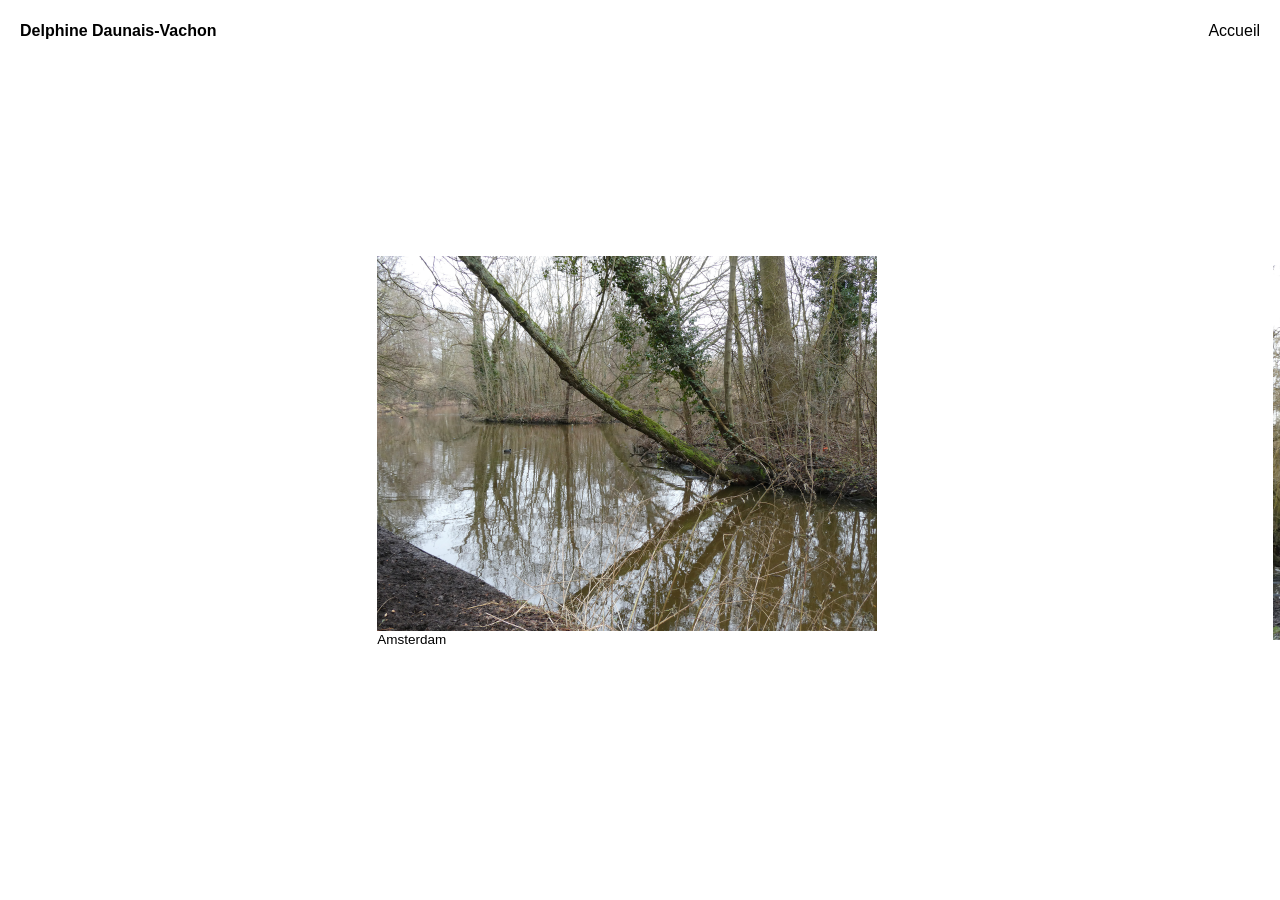
<file: PhotographieSite.html>
<!DOCTYPE html>
<html lang="fr">
<head>
    <meta charset="UTF-8">
    <meta name="viewport" content="width=device-width, initial-scale=1.0">
    <title>Delphine Daunais-Vachon _ 07</title>
    <link rel="icon" type="image/jpg" href="Site/Logo - Delphine.jpg">
    <link rel="stylesheet" href="StyleProjets07.css">
</head>

<body>

  <header class="navbar">

        <div class="dropdown">
    <span class="team-link" id="name-btn" style="cursor: default;">Delphine Daunais-Vachon</span>

    <div class="dropdown-text" id="dropdown-text">

        <p class="ptexte">(819) 968-0872</p>
        <p class="ptexte">delphine.dv@videotron.ca</p>

        <p class="ptexte2"> Par mes projets, j’espère transmettre une certaine douceur. Jusqu’à maintenant, 
           mes projets se veulent minimalistes, dans l’idée que ce qui est mis en valeur est ce qui 
           préexistait au projet, qu’il s’agisse du paysage ou du bâtiment existant dans un contexte de 
           patrimoine. La matérialité occupe également une place centrale dans ma pratique. Avant 
           d’être décorative, elle est souvent à l’essence même du concept, agissant comme un véritable 
           vecteur de création.</p>

        <p class="ptexte"> Dans ma future pratique, je souhaite continuer à travailler sur des projets où le respect 
        du contexte et où l’expérience de l’usager s’entrelacent de manière cohérente et durable.</p>

        <p class="cvtitre">Formation</p>
        <p class="ptexte">2023-2026</p>
        <p class="ptexte">Baccalauréat en architecture</p>
        <p class="ptexte">Université Laval et ENSA Paris-Malaquais</p>
        <p class="ptexte">2021-2023</p>
        <p class="ptexte">Diplôme d'études collégiales en sciences de la nature</p>
        <p class="ptexte">CÉGEP de Sainte-Foy</p>

        <p class="cvtitre">Expérience</p>
        <p class="ptexte">2025</p>
        <p class="ptexte">Auxiliaire de recherche à l'Université Laval pour le projet « La bibliothèque Georges Teyssot », 
        projet supervisé par le professeur Samuel Bernier-Lavigne et par la chargée d'enseignement Ariane Ouellet-Pelletier</p>
        
        <p class="cvtitre">Langues</p>
        <p class="ptexte">Français, langue maternelle</p>
        <p class="ptexte">Anglais, langue seconde</p>

    </div>
</div>

        <nav>
            <ul>
                <li><a href="index.html">Accueil</a></li>
            </ul>
        </nav>
    </header>


    <main>
        <div class="wrapper" id="galerie">

            <section class="item CP05">
                <div class="projet-container">
                    <img src="Photographie/P1011431.JPG" alt="CP05">
                    <p class="enonce">Amsterdam</p>
                </div>
            </section>  

            <section class="item CP03">
                <div class="projet-container">
                    <img src="Photographie/P1011449.JPG" alt="CP03">
                </div>
            </section> 
            
            <section class="item CP01">
                <div class="projet-container">
                    <img src="Photographie/P1011466.JPG" alt="CP01">
                </div>
            </section>

            <section class="item CP10">
                <div class="projet-container">
                    <img src="Photographie/P1011213.JPG" alt="CP10">
                    <p class="enonce">La Haye</p>
                </div>
            </section>  

            <section class="item CP06">
                <div class="projet-container">
                    <img src="Photographie/P1011249.JPG" alt="CP06">
                </div>
            </section>

            <section class="item CP07">
                <div class="projet-container">
                    <img src="Photographie/P1011244.JPG" alt="CP07">
                </div>
            </section>    

            <section class="item végétation2">
                <div class="projet-container">
                    <img src="Site/Fontainebleau_PhotographieVégétationDense2.jpg" alt="Végétation2">
                    <p class="enonce">Fontainebleau</p>
                </div>
            </section>

            <section class="item CP12">
                <div class="projet-container">
                    <img src="Photographie/P1000776.JPG" alt="CP12">
                </div>
            </section>      

            <section class="item végétationrose">
                <div class="projet-container">
                    <img src="Site/Fontainebleau_PhotographieVégétation.jpg" alt="VégétationRose">
                </div>
            </section>

        </div>
    </main>


    <script>
    const PROJECT_ID = "PhotographieSite";
    </script>

    <script src="script.js"></script>
</body>
</html>
</file>
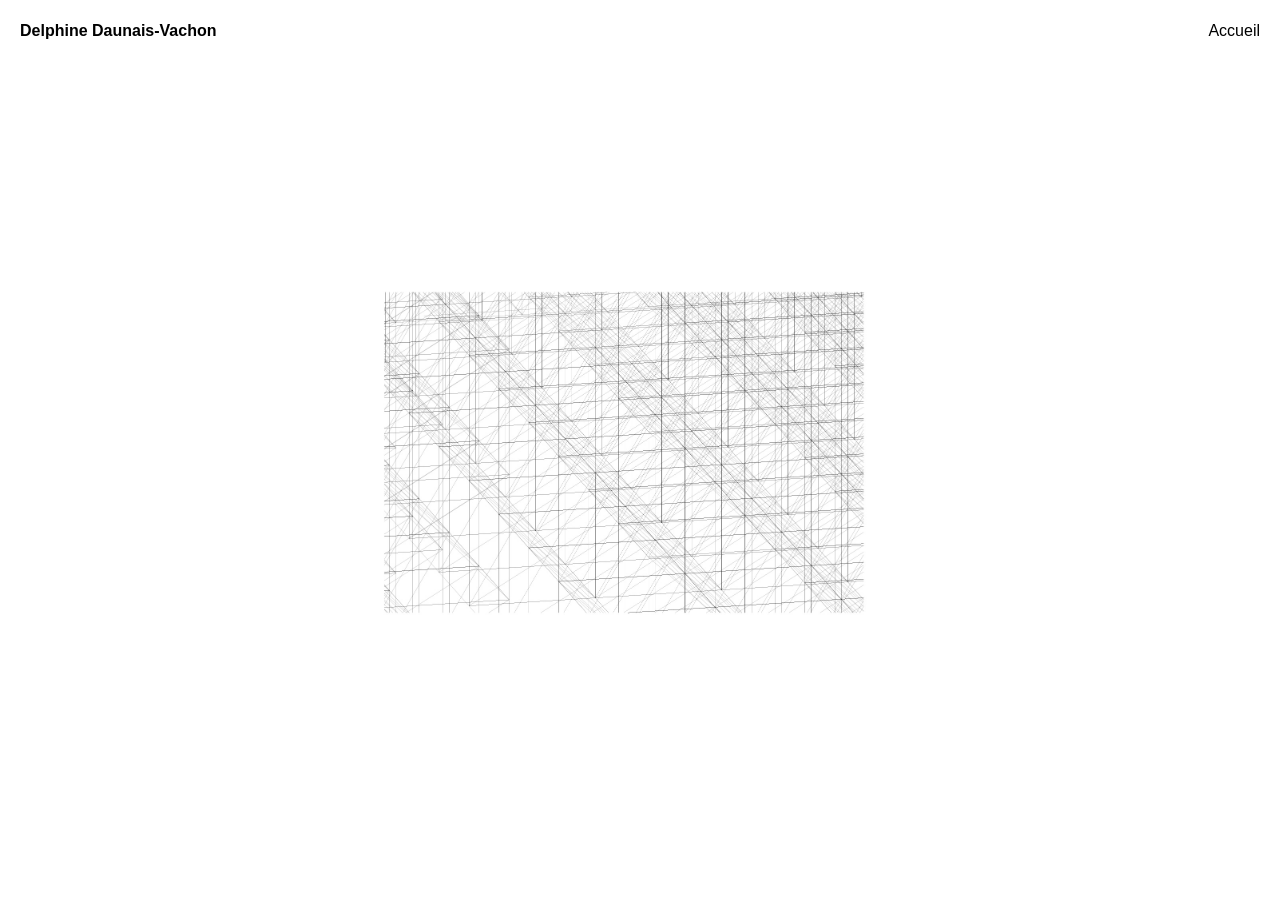
<file: ProjetDeConceptionStructurale.html>
<!DOCTYPE html>
<html lang="fr">
<head>
    <meta charset="UTF-8">
    <meta name="viewport" content="width=device-width, initial-scale=1.0">
    <title>Delphine Daunais-Vachon _ 09</title>
    <link rel="icon" type="image/jpg" href="Site/Logo - Delphine.jpg">
    <link rel="stylesheet" href="StyleProjets09.css">
</head>

<body>

  <header class="navbar">

        <div class="dropdown">
    <span class="team-link" id="name-btn" style="cursor: default;">Delphine Daunais-Vachon</span>

    <div class="dropdown-text" id="dropdown-text">

        <p class="ptexte">(819) 968-0872</p>
        <p class="ptexte">delphine.dv@videotron.ca</p>

        <p class="ptexte2"> Par mes projets, j’espère transmettre une certaine douceur. Jusqu’à maintenant, 
           mes projets se veulent minimalistes, dans l’idée que ce qui est mis en valeur est ce qui 
           préexistait au projet, qu’il s’agisse du paysage ou du bâtiment existant dans un contexte de 
           patrimoine. La matérialité occupe également une place centrale dans ma pratique. Avant 
           d’être décorative, elle est souvent à l’essence même du concept, agissant comme un véritable 
           vecteur de création.</p>

        <p class="ptexte"> Dans ma future pratique, je souhaite continuer à travailler sur des projets où le respect 
        du contexte et où l’expérience de l’usager s’entrelacent de manière cohérente et durable.</p>

        <p class="cvtitre">Formation</p>
        <p class="ptexte">2023-2026</p>
        <p class="ptexte">Baccalauréat en architecture</p>
        <p class="ptexte">Université Laval et ENSA Paris-Malaquais</p>
        <p class="ptexte">2021-2023</p>
        <p class="ptexte">Diplôme d'études collégiales en sciences de la nature</p>
        <p class="ptexte">CÉGEP de Sainte-Foy</p>

        <p class="cvtitre">Expérience</p>
        <p class="ptexte">2025</p>
        <p class="ptexte">Auxiliaire de recherche à l'Université Laval pour le projet « La bibliothèque Georges Teyssot », 
        projet supervisé par le professeur Samuel Bernier-Lavigne et par la chargée d'enseignement Ariane Ouellet-Pelletier</p>
        
        <p class="cvtitre">Langues</p>
        <p class="ptexte">Français, langue maternelle</p>
        <p class="ptexte">Anglais, langue seconde</p>

    </div>
</div>

        <nav>
            <ul>
                <li><a href="index.html">Accueil</a></li>
            </ul>
        </nav>
    </header>


    <main>
        <div class="wrapper" id="galerie">

            <section class="item Structure">
                <div class="projet-container">
                    <img src="Chapelle/Chapelle_Image3D_GradationStructure.jpg" alt="Structure"
                    style="width: 100vh; height: auto;">
                </div>
            </section>

            <section class="item">
                <section class="bloc">
                <p class="enonce"> Cette installation, lieu de recuillement presque immatériel, se comprend comme
                   une interrogation profonde face à la spiritualité blessée de l'ère moderne. Elle reprend en fait 
                   le cri désespéré de l'homme en quête de sens face à l'univers, mais cherche à le réconcilier avec 
                   le froid et vide écho de l'univers. </p>
                <p class="enonce" style="margin-top: 10px;"> Ce parcours inverse la séquence habituellement retrouvée 
                   dans les églises où un grand espace ouvert et lumineux succède à un autre plus cloisonné et sombre, 
                   au contraire, cette installation suggère l'introspection par la découverte d'un passage de 
                   plus-en-plus sombre. </p>
                </section>
            </section>      

            <section class="item Ombre">
                <div class="projet-container">
                    <img src="Chapelle/Chapelle_Image3D_GradationOmbre.jpg" alt="Ombre"
                    style="width: 200%; height: auto;">
                </div>
            </section>

            <section class="item">
                <section class="bloc">
                <p class="enonce"> La structure, créée par la répétition de modules en tenségrité, permet un espace plutôt 
                    évoqué que clairement délimité. C'est l'ambiance et les jeux de lumière qu'elle crée qui hiérarchisent 
                    l'espace et suggèrent la spiritualité. Conséquemment, la découverte du lieu se fait autant par les sens 
                    que par le jeu de l'imagination. Ce n'est pas l'architecture que l'on constate à travers cette installation,
                    mais l'effet qu'elle a sur les sens. </p>
                <p class="enonce" style="margin-top: 10px;"> Le module, dans sa simplicité, se répète pour composer une structure 
                   infiniement complexe dans les impressions qu'il provoque. </p>
                </section>
            </section>          

            <section class="item PlanSol">
                <div class="projet-container">
                    <img src="Chapelle/Chapelle_Plan_Sol.jpg" alt="PlanSol"
                    style="width: 90%; height: auto;">
                </div>
            </section>            

            <section class="item Coupes">
                <div class="projet-container">
                    <img src="Chapelle/Chapelle_Coupe.jpg" alt="Coupes"
                    style="width: 120%; height: auto;">
                </div>
            </section>

            <section class="item 3DAmbiance">
                <div class="projet-container">
                    <img src="Chapelle/Chapelle_Image3D_Ambiance.jpg" alt="3DAmbiance"
                    style="width: 100vh; height: auto;">
                </div>
            </section>           

            <section class="item DétailFondation">
                <div class="projet-container">
                    <img src="Chapelle/Chapelle_Détail_Fondation.jpg" alt="DétailFondation"
                    style="width: 80%; height: auto;">
                </div>
            </section>

            <section class="item DétailConstruction">
                <div class="projet-container">
                    <img src="Chapelle/Chapelle_Détail_Construction.jpg" alt="DétailConstruction"
                    style="width: 80%; height: auto;">
                </div>
            </section>

            <section class="item DétailAssemblé">
                <div class="projet-container">
                    <img src="Chapelle/Chapelle_Détail_Assemblé.jpg" alt="DétailAssemblé"
                    style="width: 80%; height: auto;">
                </div>
            </section>


            <section class="item MaquetteÉchelle">
                <div class="projet-container">
                    <img src="Chapelle/Chapelle_PhotoMaquette_PetiteÉchelle.jpg" alt="MaquetteÉchelle"
                    style="width: 90%; height: auto;">
                </div>
            </section>

            <section class="item MaquetteArbre">
                <div class="projet-container">
                    <img src="Chapelle/Chapelle_PhotoMaquette_PetiteÉchelle_Arbre2.jpg" alt="MaquetteArbre"
                    style="width: 90%; height: auto;">
                </div>
            </section>

            <section class="item">
                <section class="bloc">
                    <p class="enoncetitre">Équipe</p>
                        <p class="enonce">Rémi Bonin,</p>
                        <p class="enonce">Marianne Beauboin et</p>
                        <p class="enonce">Cécilia Burlet</p>
                    <p class="enoncetitre">Contexte</p>
                        <p class="enonce">Géométrie, structure et tectonique</p>
                        <p class="enonce">Université Laval, ARC-1022</p>
                        <p class="enonce">Hiver 2024</p>
                        <p class="enonce">Richard Pleau</p>
                </section>
            </section>      

        </div>
    </main>


    <script>
    const PROJECT_ID = "ProjetDeConceptionStructurale";
    </script>

    <script src="script.js"></script>
</body>
</html>
</file>
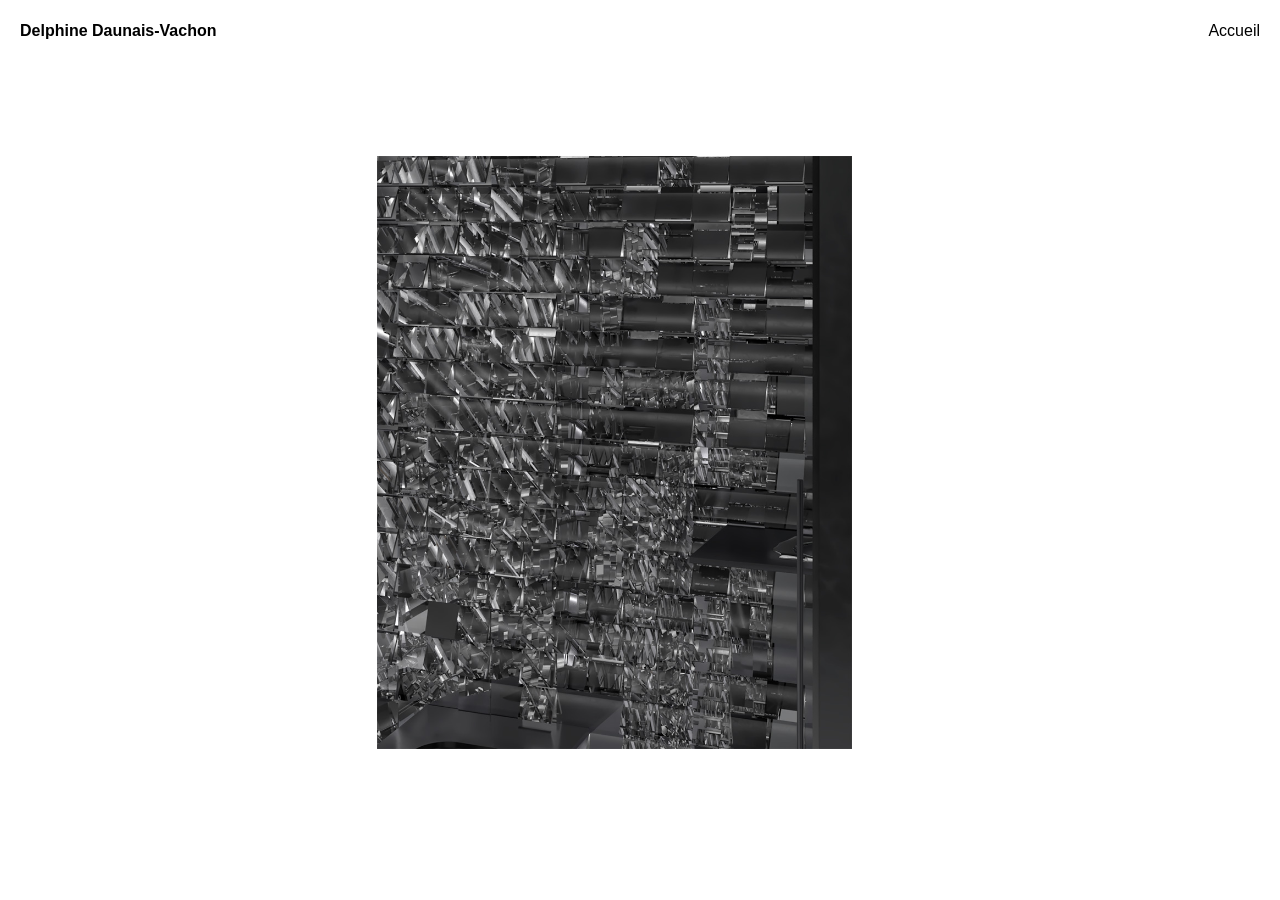
<file: ToilettesPubliques.html>
<!DOCTYPE html>
<html lang="fr">
<head>
    <meta charset="UTF-8">
    <meta name="viewport" content="width=device-width, initial-scale=1.0">
    <title>Delphine Daunais-Vachon _ 04</title>
    <link rel="icon" type="image/jpg" href="Site/Logo - Delphine.jpg">
    <link rel="stylesheet" href="StyleProjets04.css">
</head>

<body>

  <header class="navbar">

        <div class="dropdown">
    <span class="team-link" id="name-btn" style="cursor: default;">Delphine Daunais-Vachon</span>

    <div class="dropdown-text" id="dropdown-text">

        <p class="ptexte">(819) 968-0872</p>
        <p class="ptexte">delphine.dv@videotron.ca</p>

        <p class="ptexte2"> Par mes projets, j’espère transmettre une certaine douceur. Jusqu’à maintenant, 
           mes projets se veulent minimalistes, dans l’idée que ce qui est mis en valeur est ce qui 
           préexistait au projet, qu’il s’agisse du paysage ou du bâtiment existant dans un contexte de 
           patrimoine. La matérialité occupe également une place centrale dans ma pratique. Avant 
           d’être décorative, elle est souvent à l’essence même du concept, agissant comme un véritable 
           vecteur de création.</p>

        <p class="ptexte"> Dans ma future pratique, je souhaite continuer à travailler sur des projets où le respect 
        du contexte et où l’expérience de l’usager s’entrelacent de manière cohérente et durable.</p>

        <p class="cvtitre">Formation</p>
        <p class="ptexte">2023-2026</p>
        <p class="ptexte">Baccalauréat en architecture</p>
        <p class="ptexte">Université Laval et ENSA Paris-Malaquais</p>
        <p class="ptexte">2021-2023</p>
        <p class="ptexte">Diplôme d'études collégiales en sciences de la nature</p>
        <p class="ptexte">CÉGEP de Sainte-Foy</p>

        <p class="cvtitre">Expérience</p>
        <p class="ptexte">2025</p>
        <p class="ptexte">Auxiliaire de recherche à l'Université Laval pour le projet « La bibliothèque Georges Teyssot », 
        projet supervisé par le professeur Samuel Bernier-Lavigne et par la chargée d'enseignement Ariane Ouellet-Pelletier</p>
        
        <p class="cvtitre">Langues</p>
        <p class="ptexte">Français, langue maternelle</p>
        <p class="ptexte">Anglais, langue seconde</p>

    </div>
</div>

        <nav>
            <ul>
                <li><a href="index.html">Accueil</a></li>
            </ul>
        </nav>
    </header>

    <main>
        <div class="wrapper" id="galerie">

            <section class="item RenduInt">
                <div class="projet-container">
                    <img src="Sh__t/Sh__t_RenduIntérieur.jpg" alt="RenduInt"
                    style="width: 95%;">
                </div>
            </section>            

            <section class="item">
                <section class="bloc">
                <p class="enonce"> Les questions posées par le projet sont les suivantes : Est-ce qu’être vu c’est exister? Est-ce 
                   que se voir, c’est se savoir exister et est-ce que, donc, notre image est notre seuil d’existence ? </p>
                <p class="enonce"> Avec ce projet nous avons voulu faire jeu de cette impression d’individualité et tenter de mettre 
                   en lumière le «kitsch» de l’image construite à travers le reflet. </p>
                <p class="enonce"> Ce miroir, que l’on s’attend à retrouver au-dessus du lavabo, se rebute avec une espièglerie à peine 
                   cachée à s’en tenir à cette position. Il s’étend sur les murs de toute la cabine en se tordant 
                   en une multitude de bardeaux. Le reflet, par là, est distorsionné, déchiré, démantelé dains une 
                   sorte de frénésie déroutante.</p>
                </section>
            </section>            

            <section class="item Narcisse">
                <div class="projet-container">
                    <img src="Sh__t/Sh__t_ConceptNarcisse.jpg" alt="Narcisse"
                    style="width: 80%;">
                    <p style="font-size: 10px; width: 300px;"> Merisi (Le Caravage), M. (1598-1599). Narcisse [Peinture mythologique, huile sur toile]. </p>
                </div>
            </section>

            <section class="item">
                <section class="bloc">
                <p class="enonce"> « Dans le miroir, je me vois là où je ne suis pas, dans un espace irréel qui s’ouvre 
                   virtuellement derrière la surface, je suis là-bas, là où je ne suis pas, une sorte d’ombre qui me donne 
                   à moi même ma propre visibilité, qui me permet de me regarder là où je suis absent — utopie du miroir. 
                   Mais c’est également une hétérotopie, dans la mesure où le miroir existe réellement, et où il a, sur la 
                   place que j’occupe, une sorte d’effet en retour ; c’est à partir du miroir que je me découvre absent à 
                   la place où je suis puisque je me vois là-bas. À partir de ce regard qui en quelque sorte se porte sur moi, 
                   du fond de cet espace virtuel qui est de l’autre côté de la glace, je reviens vers moi et je recommence à 
                   porter mes yeux vers moi-même et à me reconstituer là où je suis; le miroir fonctionne comme une hétérotopie 
                   en ce sens qu’il rend cette place que j’occupe au moment où je me regarde dans la glace, à la fois absolument 
                   réelle, en liaison avec tout l’espace qui l’entoure, et absolument irréelle, puisqu’elle est obligée, pour être 
                   perçue, de passer par ce point virtuel qui est là bas. » </p>
                <p class="enonce" style="font-size: 10px;"> Foucault, Michel. « Des espaces autres. » Conférence au Cercle d’études 
                   architecturales, 14 mars 1967, in Architecture, Mouvement, Continuité, no 5 (1984): 46-49. </p>
                </section>
            </section>            

            <section class="item AxoContexte">
                <div class="projet-container">
                    <img src="Sh__t/Sh__t_AxonométrieContexte.jpg" alt="AxoContexte">
                </div>
            </section>

            <section class="item AxoÉclatée">
                <div class="projet-container">
                    <img src="Sh__t/Sh__t_AxonométrieÉclatée.jpg" alt="AxoÉclatée">
                </div>
            </section>

            <section class="item AxoDevant">
                <div class="projet-container">
                    <img src="Sh__t/Sh__t_AxonométrieDevant.jpg" alt="AxoDevant"
                    style="width: 90%;">
                </div>
            </section>

            <section class="item AxoArrière">
                <div class="projet-container">
                    <img src="Sh__t/Sh__t_AxonométrieArrière.jpg" alt="AxoArrière"
                    style="width: 90%;">
                </div>
            </section>

            <section class="item RenduExt">
                <div class="projet-container">
                    <img src="Sh__t/Sh__t_RenduExtérieur.jpg" alt="RenduExt">
                </div>
            </section>

            <section class="item Détail">
                <div class="projet-container">
                    <img src="Sh__t/Sh__t_DétailAssemblage.jpg" alt="Détail">
                </div>
            </section>

            <section class="item">
                <section class="bloc">
                    <p class="enoncetitre">Équipe</p>
                        <p class="enonce">Fiona Audet,</p>
                        <p class="enonce">Cécilia Burlet et</p>
                        <p class="enonce">Qiaoyi Shi</p>
                    <p class="enoncetitre">Contexte</p>
                        <p class="enonce">Figuration et conceptualisation numériques</p>
                        <p class="enonce">Université Laval, ARC-2042</p>
                        <p class="enonce">Hiver 2025</p>
                        <p class="enonce">Samuel Bernier-Lavigne</p>
                    <p class="enoncetitre">Mentions</p>
                        <p class="enonce">Premier prix au concours d'architecture numérique de l'Université Laval 
                           pour la meilleure image forte </p>
                        <p class="enonce">Projet publié dans la revue Memento de l'école d'architecture de l'Université Laval</p>
                </section>
            </section>

        </div>
    </main>


    <script>
    const PROJECT_ID = "ToilettesPubliques";
    </script>

    <script src="script.js"></script>
</body>
</html>
</file>
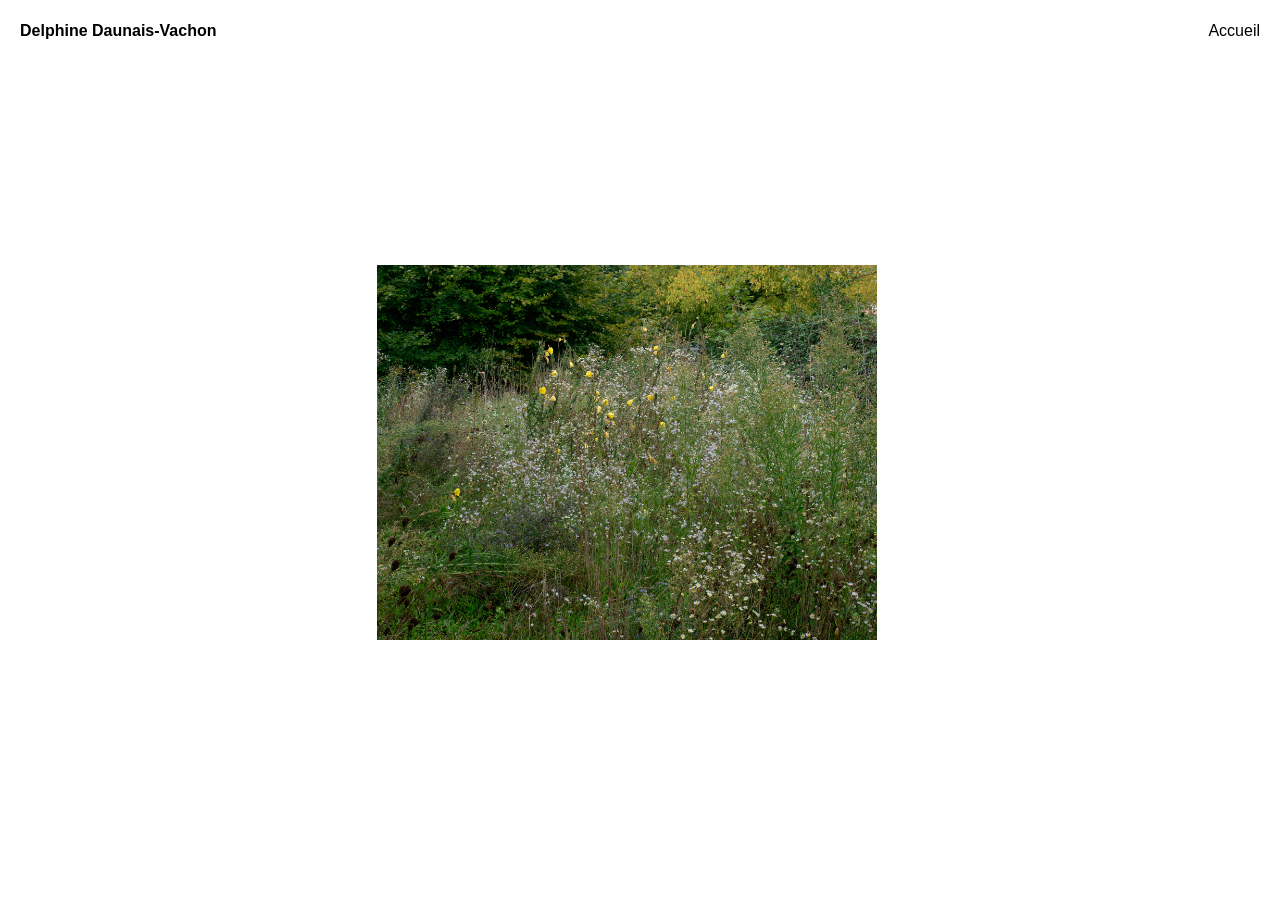
<file: UneÉcoleDeLaForêt.html>
<!DOCTYPE html>
<html lang="fr">
<head>
    <meta charset="UTF-8">
    <meta name="viewport" content="width=device-width, initial-scale=1.0">
    <title>Delphine Daunais-Vachon _ 01</title>
    <link rel="icon" type="image/jpg" href="Site/Logo - Delphine.jpg">
    <link rel="stylesheet" href="StyleProjets.css">
</head>
<body>

    <header class="navbar">

        <div class="dropdown">
    <span class="team-link" id="name-btn" style="cursor: default;">Delphine Daunais-Vachon</span>

    <div class="dropdown-text" id="dropdown-text">

        <p class="ptexte">(819) 968-0872</p>
        <p class="ptexte">delphine.dv@videotron.ca</p>

        <p class="ptexte2"> Par mes projets, j’espère transmettre une certaine douceur. Jusqu’à maintenant, 
           mes projets se veulent minimalistes, dans l’idée que ce qui est mis en valeur est ce qui 
           préexistait au projet, qu’il s’agisse du paysage ou du bâtiment existant dans un contexte de 
           patrimoine. La matérialité occupe également une place centrale dans ma pratique. Avant 
           d’être décorative, elle est souvent à l’essence même du concept, agissant comme un véritable 
           vecteur de création.</p>

        <p class="ptexte"> Dans ma future pratique, je souhaite continuer à travailler sur des projets où le respect 
        du contexte et où l’expérience de l’usager s’entrelacent de manière cohérente et durable.</p>

        <p class="cvtitre">Formation</p>
        <p class="ptexte">2023-2026</p>
        <p class="ptexte">Baccalauréat en architecture</p>
        <p class="ptexte">Université Laval et ENSA Paris-Malaquais</p>
        <p class="ptexte">2021-2023</p>
        <p class="ptexte">Diplôme d'études collégiales en sciences de la nature</p>
        <p class="ptexte">CÉGEP de Sainte-Foy</p>

        <p class="cvtitre">Expérience</p>
        <p class="ptexte">2025</p>
        <p class="ptexte">Auxiliaire de recherche à l'Université Laval pour le projet « La bibliothèque Georges Teyssot », 
        projet supervisé par le professeur Samuel Bernier-Lavigne et par la chargée d'enseignement Ariane Ouellet-Pelletier</p>
        
        <p class="cvtitre">Langues</p>
        <p class="ptexte">Français, langue maternelle</p>
        <p class="ptexte">Anglais, langue seconde</p>

    </div>
</div>

        <nav>
            <ul>
                <li><a href="index.html">Accueil</a></li>
            </ul>
        </nav>
    </header>

    <main>
        <div class="wrapper" id="galerie">

            <section class="item végétation1">
                <div class="projet-container">
                    <img src="Site/Fontainebleau_PhotographieVégétationDense1.jpg" alt="Végétation1">
                </div>
            </section>

            <section class="item photographiebâti">
                <div class="projet-container">
                    <img src="Site/Fontainebleau_PhotographieBâti.jpg" alt="PhotographieBâti">
                </div>
            </section>

            <section class="item">
                <section class="bloc">
                <p class="enonce"> Dans le contexte du cours, le site choisis était dans la forêt de Fontainebleau. C’est une forêt 
                   au Sud de Paris à environ une heure de la ville. La parcelle est celle de la station d’écologie forestière 
                   de l’Université Paris Cité. </p>
                <p class="enonce"> L’objectif du projet était de développer une école en considérant un dispositif climatique 
                   qui était sélectionné et étudié lors des premières semaines, l’inertie et en considérant le fait que ce soit une école 
                   pour les jeunes de 5 à 12 ans dans un contexte naturel. </p>
                </section>
            </section>

            <section class="item implantationplanensemble">
                <div class="projet-container">
                    <img src="Site/Fontainebleau_PlanEnsemble_XXX.jpg" alt="Implantation_PlanEnsemble">
                </div>
            </section>

            <section class="item maquette">
                <div class="projet-container">
                    <img src="Site/Fontainebleau_MaquetteSite_500.jpg" alt="Maquette">
                </div>
            </section>

            <section class="item">
                <section class="bloc">
                <p class="enonce"> Donc, avec l’inertie est venu le concept. L’objectif était de créer un lieu ludique où les enfants 
                   intéragissait avec l’architecture. Donc, l’idée de la grotte est venue de manière naturelle : un noyau massif et 
                   réconfortant entouré par des espaces plus légers et vivants. </p>
                <p class="enonce"> La construction lourde en béton cyclopéen permet la 
                   chaleur par des foyers qui chauffent la masse l'hiver et qui, à l'inverse, refroidissent l'espace l'été. C’est donc là 
                   que sont les espaces plus intimes comme les dortoirs 
                   et les espaces dits servants. </p>
                <p class="enonce"> Puis, les classes sont sur une structure plus légère et vitrée. Ce sont des espaces très 
                   géométriques autour de la masse qui la font ressortir et par leur design vitré, l’extérieur est mis de 
                   l'avant parce que le rapport à la forêt est fondamental au projet. 
                </p>
                </section>
            </section>

            <section class="item planrdc">
                <div class="projet-container">
                    <img src="Site/Fontainebleau_PlanRDC_XXX.jpg" alt="PlanRDC">
                </div>
            </section>
            
            <section class="item coupecontexte">
                <div class="projet-container">
                    <img src="Site/Fontainebleau_CoupeContexte_XXX.jpg" alt="CoupeContexte">
                </div>
            </section>

            <section class="item coupebâtimentprivé">
                <div class="projet-container">
                    <img src="Site/Fontainebleau_CoupeBâtimentPrivé_XXX.jpg" alt="CoupeBâtimentPrivé">
                </div>
            </section>
            
            <section class="item entrée">
                <div class="projet-container">
                    <img src="Site/Fontainebleau_RenduBâtimentPrivé_Entrée.jpg" alt="Entrée">
                </div>
            </section>
            
            <section class="item lavabos">
                <div class="projet-container">
                    <img src="Site/Fontainebleau_RenduBâtimentPrivé_Lavabos.jpg" alt="Lavabos">
                </div>
            </section>
            
            <section class="item classes">
                <div class="projet-container">
                    <img src="Site/Fontainebleau_RenduBâtimentPrivé_Classes.jpg" alt="Classes">
                </div>
            </section>

            <section class="item foyer">
                <div class="projet-container">
                    <img src="Site/Fontainebleau_RenduBâtimentPrivé_Foyer.jpg" alt="Foyer">
                </div>
            </section>            
            
            <section class="item coupebâtimentpublic">
                <div class="projet-container">
                    <img src="Site/Fontainebleau_CoupeBâtimentPublic_XXX.jpg" alt="CoupeBâtimentPublic">
                </div>
            </section>
            
            <section class="item avant">
                <div class="projet-container">
                    <img src="Site/Fontainebleau_RenduBâtimentPublic_Avant.jpg" alt="Avant">
                </div>
            </section>
            
            <section class="item maquetterendu">
                <div class="projet-container">
                    <img src="Site/Fontainebleau_MaquetteSiteContexteRendu.jpg" alt="MaquetteRendu">
                </div>
            </section>      
            
            <section class="itembloc">
                <section class="bloc">
                    <p class="enoncetitre">Équipe</p>
                        <p class="enonce">Maude Lefebvre</p>
                    <p class="enoncetitre">Contexte</p>
                        <p class="enonce">Studio Environnements Bâtis</p>
                        <p class="enonce">ENSA Paris-Malaquais</p>
                        <p class="enonce">Automne 2025</p>
                        <p class="enonce">Brice Chapon</p>     
                </section>                   
            </section>

        </div>
    </main>

    
    <script src="script.js"></script>
</body>
</html>
</file>
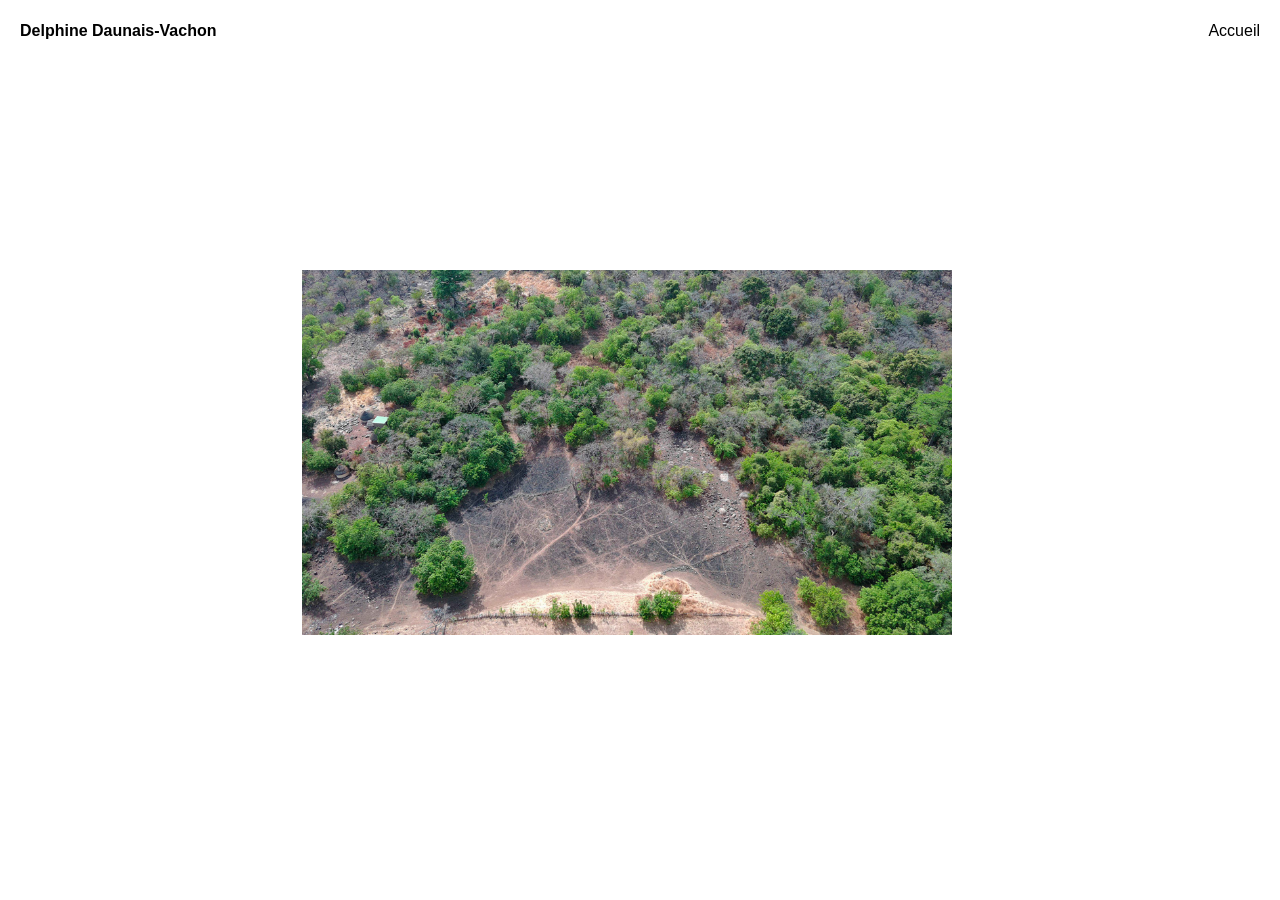
<file: ÉcoleDesMétiersDArtEtCentreCulturel.html>
<!DOCTYPE html>
<html lang="fr">
<head>
    <meta charset="UTF-8">
    <meta name="viewport" content="width=device-width, initial-scale=1.0">
    <title>Delphine Daunais-Vachon _ 03</title>
    <link rel="icon" type="image/jpg" href="Site/Logo - Delphine.jpg">
    <link rel="stylesheet" href="StyleProjets03.css">
</head>

<body>

  <header class="navbar">

        <div class="dropdown">
    <span class="team-link" id="name-btn" style="cursor: default;">Delphine Daunais-Vachon</span>

    <div class="dropdown-text" id="dropdown-text">

        <p class="ptexte">(819) 968-0872</p>
        <p class="ptexte">delphine.dv@videotron.ca</p>

        <p class="ptexte2"> Par mes projets, j’espère transmettre une certaine douceur. Jusqu’à maintenant, 
           mes projets se veulent minimalistes, dans l’idée que ce qui est mis en valeur est ce qui 
           préexistait au projet, qu’il s’agisse du paysage ou du bâtiment existant dans un contexte de 
           patrimoine. La matérialité occupe également une place centrale dans ma pratique. Avant 
           d’être décorative, elle est souvent à l’essence même du concept, agissant comme un véritable 
           vecteur de création.</p>

        <p class="ptexte"> Dans ma future pratique, je souhaite continuer à travailler sur des projets où le respect 
        du contexte et où l’expérience de l’usager s’entrelacent de manière cohérente et durable.</p>

        <p class="cvtitre">Formation</p>
        <p class="ptexte">2023-2026</p>
        <p class="ptexte">Baccalauréat en architecture</p>
        <p class="ptexte">Université Laval et ENSA Paris-Malaquais</p>
        <p class="ptexte">2021-2023</p>
        <p class="ptexte">Diplôme d'études collégiales en sciences de la nature</p>
        <p class="ptexte">CÉGEP de Sainte-Foy</p>

        <p class="cvtitre">Expérience</p>
        <p class="ptexte">2025</p>
        <p class="ptexte">Auxiliaire de recherche à l'Université Laval pour le projet « La bibliothèque Georges Teyssot », 
        projet supervisé par le professeur Samuel Bernier-Lavigne et par la chargée d'enseignement Ariane Ouellet-Pelletier</p>
        
        <p class="cvtitre">Langues</p>
        <p class="ptexte">Français, langue maternelle</p>
        <p class="ptexte">Anglais, langue seconde</p>

    </div>
</div>

        <nav>
            <ul>
                <li><a href="index.html">Accueil</a></li>
            </ul>
        </nav>
    </header>


    <main>
        <div class="wrapper" id="galerie">

            <section class="item VueAérienne">
                <div class="projet-container">
                    <img src="Bandafassi/Bandafassi_PhotographieVueAérienneVégétation.jpg" alt="VueAérienne">
                </div>
            </section>

            <section class="item">
                <p class="enonce"> Étant situé dans la région de Bandafassi au Sénégal, le climat est chaud et sec, mais il y a tout de 
                   même une végétation variée y pousse. L’école des métiers d’art est pensée pour permettre le travail et les apprentissages
                   sur la flore du site. L'objectif est de faire un lieu où les espaces sont ouverts et où chaque pièce est liée à son jardin. 
                   Les étudiants et les locaux pourraient y planter les semances qui leur sont nécessaires et ils pourraient les cueillir et les 
                   travailler à même le bâtiment. Puis, avec le temps, les jardins prendraient de plus en plus d’espace dans la ville 
                   jusqu’à habiter les friches de Bandafassi.
                </p>
            </section>     

            <section class="item Plan">
                <div class="projet-container">
                    <img src="Bandafassi/Bandafassi_PlanLarge_XXX2.jpg" alt="Plan">
                </div>
            </section>

            <section class="item">
                <p class="enonce"> Les espaces ne sont ni intérieures, ni extérieures, mais couverts, laissant ainsi le vent y circuler. La toiture 
                   dépasse les murs pour offrir de l’ombre dans les classes et permettant d’empêcher la pluie d’entrer trop 
                   profondément dans le bâtiment. De plus, au Sénégal, il y a une saison des pluies. Donc, l’angle de la toiture permet à l’eau 
                   d’être mise en scène dans l'amphithéatre central et récupée dans un réservoir. 
                </p>
            </section> 

            <section class="item CoupeEnsemble">
                <div class="projet-container">
                    <img src="Bandafassi/Bandafassi_CoupeLargeDétail_XXX.jpg" alt="CoupeEnsemble">
                </div>
            </section>

            <section class="itemcoupeinstallation">
                <div class="projet-container">
                    <img src="Bandafassi/Bandafassi_CoupeInstalations.jpg" alt="CoupeInstallation"
                    style="width: 80%;">
                </div>
            </section>

            <section class="item CoupeEntrée">
                <div class="projet-container">
                    <img src="Bandafassi/Bandafassi_CoupeEntrée.jpg" alt="CoupeEntrée">
                </div>
            </section>

            <section class="item RenduAmphi">
                <div class="projet-container">
                    <img src="Bandafassi/Bandafassi_RenduAmphithéatreCentrale.jpg" alt="RenduAmphi">
                </div>
            </section>

            <section class="item CoupeAmphi">
                <div class="projet-container">
                    <img src="Bandafassi/Bandafassi_CoupeAmphithéatreCirculationIntérieure.jpg" alt="CoupeAmphi">
                </div>
            </section>

            <section class="item RenduCirculation">
                <div class="projet-container">
                    <img src="Bandafassi/Bandafassi_RenduCirculationExtérieure.jpg" alt="RenduCirculation">
                </div>
            </section>

            <section class="item CoupeExt">
                <div class="projet-container">
                    <img src="Bandafassi/Bandafassi_CoupeCirculationExtérieure.jpg" alt="CoupeExt">
                </div>
            </section>

            <section class="item RenduPratique">
                <div class="projet-container">
                    <img src="Bandafassi/Bandafassi_RenduAtelier.jpg" alt="RenduPratique">
                </div>
            </section>            

            <section class="item CoupePratique">
                <div class="projet-container">
                    <img src="Bandafassi/Bandafassi_CoupeEspacePratique.jpg" alt="CoupePratique">
                </div>
            </section>

            <section class="item CoupeThéorique">
                <div class="projet-container">
                    <img src="Bandafassi/Bandafassi_CoupeEspaceThéorique.jpg" alt="CoupeThéorique">
                </div>
            </section>

            <section class="item">
                <section class="bloc">
                    <p class="enoncetitre">Contexte</p>
                        <p class="enonce">Atelier IV</p>
                        <p class="enonce">Université Laval, ARC-2012</p>
                        <p class="enonce">Hiver 2025</p>
                        <p class="enonce">Rémi Hovington Jr</p>
                </section>
            </section>

        </div>
    </main>


    <script>
    const PROJECT_ID = "ÉcoleDesMétiersDArtEtCentreCulturel";
    </script>    

    <script src="script.js"></script>
</body>
</html>
</file>
<file: style.css>
/* Reset basique */
* {
    margin: 0;
    padding: 0;
    box-sizing: border-box;
}

.team-link {
    font-family: 'Source Sans Pro', sans-serif;
    font-weight: bold;
    font-size: medium;
    text-decoration: none; /* Enlève le soulignement */
    color: inherit;        /* Prend la couleur du texte parent (noir) */
    display: block;        /* Permet au lien de se comporter comme une div */
}

.team-link:hover {
    color: #f980c6;
    cursor: default;
}

body {
    font-family: 'Source Sans Pro', sans-serif; 
    line-height: 1.4;
    color: #000;
    background-color:#fff;
    padding: 20px;
    padding-top: 80px; /* Espace pour le menu fixe */
}

/* Header & Navigation */
.navbar {
    position: fixed;
    top: 0;
    left: 0;
    width: 100%;
    padding: 20px;
    display: flex;
    justify-content: space-between;
    align-items: baseline;
    border-bottom: none;
    z-index: 1000;
}

.logo {
    font-weight: bold;
    font-size: 1.5rem;
}

nav ul {
    list-style: none;
    padding-left: 0;
    margin: 0;
}

nav a {
    text-decoration: none;
    color: #000;
    font-size: medium;
}

nav a:hover {
    color: #f980c6;
    cursor: default;
}

.bold {
    font-weight: bold;
}

.gallery-section {
    display: flex;
    flex-direction: column; /* Aligne les éléments verticalement */
    align-items: center;    /* Centre les éléments horizontalement */
    gap: 60px;              /* Espace entre chaque ligne d'image */
}

.texte-projet {
    color: black;
    font-size: 13.5px;
}

.projet-container:hover .texte-projet {
    color: #f980c6; 
    cursor: default;
}

.projet-container {
    display: flex;
    flex-direction: column;
    align-items: center;
    justify-content: center;
    height: 540px; /* même hauteur pour tous */
}

.projet-container:first-child {
    margin-top: 18px; /* ajuste comme tu veux */
}

.projet-container a {
    cursor: default;
  }

.site-footer {
    background-color: none; /* Fond blanc */
    padding: 25px 0;           /* Espacement interne (haut et bas) */
    width: 100%;               /* Prend toute la largeur */
    margin-top: 0px;          /* Espace entre la galerie et le footer */
}

/* Responsive */
@media (max-width: 40px) {
    .navbar {
        flex-direction: column;
        gap: 10px;
    }
}

.dropdown {
    position: relative;
}

.dropdown-menu {
    display: none;
    position: absolute;
    top: 10px; /* juste sous "Index" */
    right: 0;
    background: none;
    list-style: none;
    padding: 20px 0;
    border: none;
    min-width: 400px;
    z-index: 1000;
    text-align: end;
}

.dropdown-menu li {
    list-style: none; /* enlève le point */
    padding-left: 0;  /* enlève le décalage */
    padding: 0px 0px;
}

.dropdown-menu a {
    text-decoration: none;
    color: black;
    font-size: 13.5px;
}

.dropdown-menu a:hover {
    color: #f980c6;
}

.dropdown-text {
    display: none;
    position: absolute;
    top: 38px;
    left: 0;

    min-width: 270px;

    max-height: calc(100vh - 80px);
    overflow-y: auto;

    box-sizing: border-box;

    scrollbar-width: none; /* Firefox */

    pointer-events: auto;
}

.dropdown-text::-webkit-scrollbar {
    display: none; /* Chrome / Safari */
}


.dropdown-text p:hover {
    cursor: default;
}

.ptexte {
    margin: 0;
    font-size: 13.5px;
    color: black;
    text-align: justify;
}

.ptexte2 {
    margin-top: 20px;
    margin-bottom: 10px;
    font-size: 13.5px;
    color: black;
    text-align: justify;
}

.cvtitre{
    margin-top: 20px;
    font-weight: bold;
    font-size: 13.5px;
    text-align: justify;
}
</file>
<file: StyleProjets08.css>
/* Reset et bases */
* {
    margin: 0;
    padding: 0;
    box-sizing: border-box;
}

body {
    font-family: 'Source Sans Pro', sans-serif; 
    line-height: 1.4;
    color: #000;
    background-color: #fff;
    overflow: hidden; /* Bloque le scroll vertical pour laisser le JS agir */
}

/* Navigation fixe */
.navbar {
    position: fixed;
    top: 0;
    left: 0;
    width: 100%;
    padding: 20px;
    display: flex;
    justify-content: space-between;
    align-items: baseline;
    z-index: 1000;
    background-color: rgba(255, 255, 255, 0.9); /* Léger fond pour la lisibilité */
}

.team-link {
    font-weight: bold;
    text-decoration: none;
    color: inherit;
}

.team-link:hover, nav a:hover {
    color: #f980c6;
}

nav ul {
    list-style: none;
    display: flex;
    gap: 20px;
}

nav a {
    text-decoration: none;
    color: #000;
}

/* Galerie Horizontale */
.wrapper {
    display: flex;
    width: 100vw;
    height: 100vh;
    overflow-x: auto; /* Nécessaire pour le scrollLeft en JS */
}

/* Pour cacher la barre de défilement tout en gardant le scroll */
.wrapper::-webkit-scrollbar {
    display: none;
}

.item {
    flex-shrink: 0;
    flex: 0 0 60vw; /* largeur constante */
    height: 100vh;
    display: flex;
    justify-content: center;
    align-items: center;
    padding-top: 5px; /* Évite que l'image touche la navbar */
}

.wrapper {
    display: flex;
    height: 100vh;
    gap: 12vw; /* espace constant entre items */
    padding: 0 19vw; /* espace début + fin */
}

.item:first-child {
    margin-left: 0vw;
}

.item img {
    height: auto; 
    max-height: 100vh; /* Empêche l'image de dépasser en hauteur */
}

.projet-container {
    display: flex;
    flex-direction: column;
    align-items: flex-start;
}

.item img {
    width: auto;
    max-width: 350px; /* Tu peux changer la taille ici */
    max-height: 70vh;
    height: auto;     /* IMPORTANT : empêche l'aspect écrasé */
}

.texte-projet {
    margin-top: 15px;
    font-size: small;
}

.dropdown {
    position: relative;
}

.dropdown:hover{
    cursor: default;
}

.dropdown-text {
    display: none;

    position: absolute;
    top: 38px;
    left: 0px;

    width: 270px;
    height: calc(100vh - 80px); /* 👈 IMPORTANT : height et pas max-height */

    overflow-y: scroll; /* 👈 IMPORTANT */

    padding-right: 10px; /* évite que le texte colle */

    box-sizing: border-box;

    z-index: 9999;

    scrollbar-width: none;
}

.dropdown-text::-webkit-scrollbar {
    display: none;
}

/* styles texte */
.ptexte {
    margin: 0;
    font-size: 13.5px;
    text-align: justify;
}

.ptexte2 {
    margin-top: 20px;
    margin-bottom: 10px;
    font-size: 13.5px;
    text-align: justify;
}

.cvtitre {
    margin-top: 20px;
    font-weight: bold;
    font-size: 13.5px;
}


.dropdown-text p:hover {
    cursor: default;
}

.bloc {
    width: 300px;
}

.itembloc {
    flex-shrink: 0;
    flex: 0 0 60vw;
    height: 100vh;

    display: flex;
    justify-content: center;  /* ⬅️ au lieu de center */

    align-items: center;
}

.enonce {
    font-size: 13.5px;
    max-width: 300px;
    text-align: justify;
}

.enoncetitre {
    font-weight: bold;
    font-size: 13.5 px;
    margin-top: 20px;
}
</file>
<file: StyleProjets06.css>
/* Reset et bases */
* {
    margin: 0;
    padding: 0;
    box-sizing: border-box;
}

body {
    font-family: 'Source Sans Pro', sans-serif; 
    line-height: 1.4;
    color: #000;
    background-color: #fff;
    overflow: hidden; /* Bloque le scroll vertical pour laisser le JS agir */
}

/* Navigation fixe */
.navbar {
    position: fixed;
    top: 0;
    left: 0;
    width: 100%;
    padding: 20px;
    display: flex;
    justify-content: space-between;
    align-items: baseline;
    z-index: 1000;
    background-color: rgba(255, 255, 255, 0.9); /* Léger fond pour la lisibilité */
}

.team-link {
    font-weight: bold;
    text-decoration: none;
    color: inherit;
}

.team-link:hover, nav a:hover {
    color: #f980c6;
}

nav ul {
    list-style: none;
    display: flex;
    gap: 20px;
}

nav a {
    text-decoration: none;
    color: #000;
}

/* Galerie Horizontale */
.wrapper {
    display: flex;
    width: 100vw;
    height: 100vh;
    overflow-x: auto; /* Nécessaire pour le scrollLeft en JS */
}

/* Pour cacher la barre de défilement tout en gardant le scroll */
.wrapper::-webkit-scrollbar {
    display: none;
}

.item {
    flex-shrink: 0;
    flex: 0 0 60vw; /* largeur constante */
    height: 100vh;
    display: flex;
    justify-content: center;
    align-items: center;
    padding-top: 5px; /* Évite que l'image touche la navbar */
}

.wrapper {
    display: flex;
    height: 100vh;
    gap: 15vw; /* espace constant entre items */
    padding: 0 19vw; /* espace début + fin */
}

.item:first-child {
    margin-left: 0vw;
}

.item img {
    height: auto; 
    max-height: 100vh; /* Empêche l'image de dépasser en hauteur */
}

.projet-container {
    display: flex;
    flex-direction: column;
    align-items: flex-start;
}

.item img {
    width: auto;
    max-width: 600px; /* Tu peux changer la taille ici */
    max-height: 70vh;
    height: auto;     /* IMPORTANT : empêche l'aspect écrasé */
}

.texte-projet {
    margin-top: 15px;
    font-size: small;
}

.dropdown {
    position: relative;
}

.dropdown:hover{
    cursor: default;
}

.dropdown-text {
    display: none;

    position: absolute;
    top: 38px;
    left: 0px;

    width: 270px;
    height: calc(100vh - 80px); /* 👈 IMPORTANT : height et pas max-height */

    overflow-y: scroll; /* 👈 IMPORTANT */

    padding-right: 10px; /* évite que le texte colle */

    box-sizing: border-box;

    z-index: 9999;

    scrollbar-width: none;
}

.dropdown-text::-webkit-scrollbar {
    display: none;
}

/* styles texte */
.ptexte {
    margin: 0;
    font-size: 13.5px;
    text-align: justify;
}

.ptexte2 {
    margin-top: 20px;
    margin-bottom: 10px;
    font-size: 13.5px;
    text-align: justify;
}

.cvtitre {
    margin-top: 20px;
    font-weight: bold;
    font-size: 13.5px;
}


.dropdown-text p:hover {
    cursor: default;
}

.bloc {
    width: 300px;
}

.itembloc {
    flex-shrink: 0;
    flex: 0 0 60vw;
    height: 100vh;

    display: flex;
    justify-content: center;  /* ⬅️ au lieu de center */

    align-items: center;
}

.enonce {
    font-size: 13.5px;
    max-width: 300px;
    text-align: justify;
}

.enoncetitre {
    font-weight: bold;
    font-size: 13.5 px;
    margin-top: 20px;
}
</file>
<file: StyleProjets05.css>
/* Reset et bases */
* {
    margin: 0;
    padding: 0;
    box-sizing: border-box;
}

body {
    font-family: 'Source Sans Pro', sans-serif; 
    line-height: 1.4;
    color: #000;
    background-color: #fff;
    overflow: hidden; /* Bloque le scroll vertical pour laisser le JS agir */
}

/* Navigation fixe */
.navbar {
    position: fixed;
    top: 0;
    left: 0;
    width: 100%;
    padding: 20px;
    display: flex;
    justify-content: space-between;
    align-items: baseline;
    z-index: 1000;
    background-color: rgba(255, 255, 255, 0.9); /* Léger fond pour la lisibilité */
}

.team-link {
    font-weight: bold;
    text-decoration: none;
    color: inherit;
}

.team-link:hover, nav a:hover {
    color: #f980c6;
}

nav ul {
    list-style: none;
    display: flex;
    gap: 20px;
}

nav a {
    text-decoration: none;
    color: #000;
}

/* Galerie Horizontale */
.wrapper {
    display: flex;
    width: 100vw;
    height: 100vh;
    overflow-x: auto; /* Nécessaire pour le scrollLeft en JS */
}


/* Pour cacher la barre de défilement tout en gardant le scroll */
.wrapper::-webkit-scrollbar {
    display: none;
}

.item {
    flex-shrink: 0;
    flex: 0 0 60vw; /* largeur constante */
    height: 100vh;
    display: flex;
    justify-content: center;
    align-items: center;
    padding-top: 5px; /* Évite que l'image touche la navbar */
}

.wrapper {
    display: flex;
    height: 100vh;
    gap: 10vw; /* espace constant entre items */
    padding: 0 19vw; /* espace début + fin */
}

.item:first-child {
    margin-left: 0vw;
}

.item img {
    height: auto; 
    max-height: 100vh; /* Empêche l'image de dépasser en hauteur */
}

.projet-container {
    display: flex;
    flex-direction: column;
    align-items: flex-start;
}

.item img {
    width: auto;
    max-width: 500px; /* Tu peux changer la taille ici */
    max-height: 70vh;
    height: auto;     /* IMPORTANT : empêche l'aspect écrasé */
}

.texte-projet {
    margin-top: 15px;
    font-size: small;
}

.dropdown {
    position: relative;
}

.dropdown:hover{
    cursor: default;
}

.dropdown-text {
    display: none;

    position: absolute;
    top: 38px;
    left: 0px;

    width: 270px;
    height: calc(100vh - 80px); /* 👈 IMPORTANT : height et pas max-height */

    overflow-y: scroll; /* 👈 IMPORTANT */

    padding-right: 10px; /* évite que le texte colle */

    box-sizing: border-box;

    z-index: 9999;

    scrollbar-width: none;
}

.dropdown-text::-webkit-scrollbar {
    display: none;
}

/* styles texte */
.ptexte {
    margin: 0;
    font-size: 13.5px;
    text-align: justify;
}

.ptexte2 {
    margin-top: 20px;
    margin-bottom: 10px;
    font-size: 13.5px;
    text-align: justify;
}

.cvtitre {
    margin-top: 20px;
    font-weight: bold;
    font-size: 13.5px;
}


.dropdown-text p:hover {
    cursor: default;
}

.bloc {
    width: 300px;
}

.itembloc {
    flex-shrink: 0;
    flex: 0 0 60vw;
    height: 100vh;

    display: flex;
    justify-content: center;  /* ⬅️ au lieu de center */

    align-items: center;
}

.enonce {
    font-size: 13.5px;
    max-width: 300px;
    text-align: justify;
}

.enoncetitre {
    font-weight: bold;
    font-size: 13.5 px;
    margin-top: 20px;
}
</file>
<file: StyleProjets02.css>
/* Reset et bases */
* {
    margin: 0;
    padding: 0;
    box-sizing: border-box;
}

body {
    font-family: 'Source Sans Pro', sans-serif; 
    line-height: 1.4;
    color: #000;
    background-color: #fff;
    overflow: hidden; /* Bloque le scroll vertical pour laisser le JS agir */
}

/* Navigation fixe */
.navbar {
    position: fixed;
    top: 0;
    left: 0;
    width: 100%;
    padding: 20px;
    display: flex;
    justify-content: space-between;
    align-items: baseline;
    z-index: 1000;
    background-color: rgba(255, 255, 255, 0.9); /* Léger fond pour la lisibilité */
}

.team-link {
    font-weight: bold;
    text-decoration: none;
    color: inherit;
}

.team-link:hover, nav a:hover {
    color: #f980c6;
}

nav ul {
    list-style: none;
    display: flex;
    gap: 20px;
}

nav a {
    text-decoration: none;
    color: #000;
}

/* Galerie Horizontale */
.wrapper {
    display: flex;
    width: 100vw;
    height: 100vh;
    overflow-x: auto; /* Nécessaire pour le scrollLeft en JS */
}

/* Pour cacher la barre de défilement tout en gardant le scroll */
.wrapper::-webkit-scrollbar {
    display: none;
}

.item {
    flex-shrink: 0;
    flex: 0 0 60vw; /* largeur constante */
    height: 100vh;
    display: flex;
    justify-content: center;
    align-items: center;
    padding-top: 5px; /* Évite que l'image touche la navbar */
}

.wrapper {
    display: flex;
    height: 100vh;
    gap: 10vw; /* espace constant entre items */
    padding: 0 19vw; /* espace début + fin */
}

.item:first-child {
    margin-left: 0vw;
}

.item img {
    height: auto; 
    max-height: 100vh; /* Empêche l'image de dépasser en hauteur */
}

.projet-container {
    display: flex;
    flex-direction: column;
    align-items: flex-start;
}

.item img {
    width: auto;
    max-width: 600px; /* Tu peux changer la taille ici */
    max-height: 70vh;
    height: auto;     /* IMPORTANT : empêche l'aspect écrasé */
}

.texte-projet {
    margin-top: 15px;
    font-size: small;
}

.dropdown {
    position: relative;
}

.dropdown:hover{
    cursor: default;
}

.dropdown-text {
    display: none;

    position: absolute;
    top: 38px;
    left: 0px;

    width: 270px;
    height: calc(100vh - 80px); /* 👈 IMPORTANT : height et pas max-height */

    overflow-y: scroll; /* 👈 IMPORTANT */

    padding-right: 10px; /* évite que le texte colle */

    box-sizing: border-box;

    z-index: 9999;

    scrollbar-width: none;
}

.dropdown-text::-webkit-scrollbar {
    display: none;
}

/* styles texte */
.ptexte {
    margin: 0;
    font-size: 13.5px;
    text-align: justify;
}

.ptexte2 {
    margin-top: 20px;
    margin-bottom: 10px;
    font-size: 13.5px;
    text-align: justify;
}

.cvtitre {
    margin-top: 20px;
    font-weight: bold;
    font-size: 13.5px;
}

.dropdown-text p:hover {
    cursor: default;
}

.bloc {
    width: 300px;
}

.itembloc {
    flex-shrink: 0;
    flex: 0 0 60vw;
    height: 100vh;

    display: flex;
    justify-content: center;  /* ⬅️ au lieu de center */

    align-items: center;
}

.enonce {
    font-size: 13.5px;
    max-width: 300px;
    text-align: justify;
}

.enoncetitre {
    font-weight: bold;
    font-size: 13.5 px;
    margin-top: 20px;
}
</file>
<file: StyleProjets07.css>
/* Reset et bases */
* {
    margin: 0;
    padding: 0;
    box-sizing: border-box;
}

body {
    font-family: 'Source Sans Pro', sans-serif; 
    line-height: 1.4;
    color: #000;
    background-color: #fff;
    overflow: hidden; /* Bloque le scroll vertical pour laisser le JS agir */
}

/* Navigation fixe */
.navbar {
    position: fixed;
    top: 0;
    left: 0;
    width: 100%;
    padding: 20px;
    display: flex;
    justify-content: space-between;
    align-items: baseline;
    z-index: 1000;
    background-color: rgba(255, 255, 255, 0.9); /* Léger fond pour la lisibilité */
}

.team-link {
    font-weight: bold;
    text-decoration: none;
    color: inherit;
}

.team-link:hover, nav a:hover {
    color: #f980c6;
}

nav ul {
    list-style: none;
    display: flex;
    gap: 20px;
}

nav a {
    text-decoration: none;
    color: #000;
}

/* Galerie Horizontale */
.wrapper {
    display: flex;
    width: 100vw;
    height: 100vh;
    overflow-x: auto; /* Nécessaire pour le scrollLeft en JS */
}

/* Pour cacher la barre de défilement tout en gardant le scroll */
.wrapper::-webkit-scrollbar {
    display: none;
}

.item {
    flex-shrink: 0;
    flex: 0 0 60vw; /* largeur constante */
    height: 100vh;
    display: flex;
    justify-content: center;
    align-items: center;
    padding-top: 5px; /* Évite que l'image touche la navbar */
}

.wrapper {
    display: flex;
    height: 100vh;
    gap: 10vw; /* espace constant entre items */
    padding: 0 19vw; /* espace début + fin */
}

.item:first-child {
    margin-left: 0vw;
}

.item img {
    height: auto; 
    max-height: 100vh; /* Empêche l'image de dépasser en hauteur */
}

.projet-container {
    display: flex;
    flex-direction: column;
    align-items: flex-start;
}

.item img {
    width: auto;
    max-width: 500px; /* Tu peux changer la taille ici */
    max-height: 70vh;
    height: auto;     /* IMPORTANT : empêche l'aspect écrasé */
}

.texte-projet {
    margin-top: 15px;
    font-size: small;
}

.dropdown {
    position: relative;
}

.dropdown:hover{
    cursor: default;
}

.dropdown-text {
    display: none;

    position: absolute;
    top: 38px;
    left: 0px;

    width: 270px;
    height: calc(100vh - 80px); /* 👈 IMPORTANT : height et pas max-height */

    overflow-y: scroll; /* 👈 IMPORTANT */

    padding-right: 10px; /* évite que le texte colle */

    box-sizing: border-box;

    z-index: 9999;

    scrollbar-width: none;
}

.dropdown-text::-webkit-scrollbar {
    display: none;
}

/* styles texte */
.ptexte {
    margin: 0;
    font-size: 13.5px;
    text-align: justify;
}

.ptexte2 {
    margin-top: 20px;
    margin-bottom: 10px;
    font-size: 13.5px;
    text-align: justify;
}

.cvtitre {
    margin-top: 20px;
    font-weight: bold;
    font-size: 13.5px;
}


.dropdown-text p:hover {
    cursor: default;
}

.bloc {
    width: 300px;
}

.itembloc {
    flex-shrink: 0;
    flex: 0 0 60vw;
    height: 100vh;

    display: flex;
    justify-content: center;  /* ⬅️ au lieu de center */

    align-items: center;
}

.enonce {
    font-size: 13.5px;
    max-width: 300px;
    text-align: justify;
}

.enoncetitre {
    font-weight: bold;
    font-size: 13.5 px;
    margin-top: 20px;
}
</file>
<file: StyleProjets09.css>
/* Reset et bases */
* {
    margin: 0;
    padding: 0;
    box-sizing: border-box;
}

body {
    font-family: 'Source Sans Pro', sans-serif; 
    line-height: 1.4;
    color: #000;
    background-color: #fff;
    overflow: hidden; /* Bloque le scroll vertical pour laisser le JS agir */
}

/* Navigation fixe */
.navbar {
    position: fixed;
    top: 0;
    left: 0;
    width: 100%;
    padding: 20px;
    display: flex;
    justify-content: space-between;
    align-items: baseline;
    z-index: 1000;
    background-color: rgba(255, 255, 255, 0.9); /* Léger fond pour la lisibilité */
}

.team-link {
    font-weight: bold;
    text-decoration: none;
    color: inherit;
}

.team-link:hover, nav a:hover {
    color: #f980c6;
}

nav ul {
    list-style: none;
    display: flex;
    gap: 20px;
}

nav a {
    text-decoration: none;
    color: #000;
}

/* Galerie Horizontale */
.wrapper {
    display: flex;
    width: 100vw;
    height: 100vh;
    overflow-x: auto; /* Nécessaire pour le scrollLeft en JS */
}

/* Pour cacher la barre de défilement tout en gardant le scroll */
.wrapper::-webkit-scrollbar {
    display: none;
}

.item {
    flex-shrink: 0;
    flex: 0 0 60vw; /* largeur constante */
    height: 100vh;
    display: flex;
    justify-content: center;
    align-items: center;
    padding-top: 5px; /* Évite que l'image touche la navbar */
}

.wrapper {
    display: flex;
    height: 100vh;
    gap: 12vw; /* espace constant entre items */
    padding: 0 19vw; /* espace début + fin */
}

.item:first-child {
    margin-left: 0vw;
}

.item img {
    height: auto; 
    max-height: 100vh; /* Empêche l'image de dépasser en hauteur */
}

.projet-container {
    display: flex;
    flex-direction: column;
    align-items: flex-start;
}

.item img {
    width: auto;
    max-width: 500px; /* Tu peux changer la taille ici */
    max-height: 70vh;
    height: auto;     /* IMPORTANT : empêche l'aspect écrasé */
}

.texte-projet {
    margin-top: 15px;
    font-size: small;
}

.dropdown {
    position: relative;
}

.dropdown:hover{
    cursor: default;
}

.dropdown-text {
    display: none;

    position: absolute;
    top: 38px;
    left: 0px;

    width: 270px;
    height: calc(100vh - 80px); /* 👈 IMPORTANT : height et pas max-height */

    overflow-y: scroll; /* 👈 IMPORTANT */

    padding-right: 10px; /* évite que le texte colle */

    box-sizing: border-box;

    z-index: 9999;

    scrollbar-width: none;
}

.dropdown-text::-webkit-scrollbar {
    display: none;
}

/* styles texte */
.ptexte {
    margin: 0;
    font-size: 13.5px;
    text-align: justify;
}

.ptexte2 {
    margin-top: 20px;
    margin-bottom: 10px;
    font-size: 13.5px;
    text-align: justify;
}

.cvtitre {
    margin-top: 20px;
    font-weight: bold;
    font-size: 13.5px;
}


.dropdown-text p:hover {
    cursor: default;
}

.bloc {
    width: 300px;
}

.itembloc {
    flex-shrink: 0;
    flex: 0 0 60vw;
    height: 100vh;

    display: flex;
    justify-content: center;  /* ⬅️ au lieu de center */

    align-items: center;
}

.enonce {
    font-size: 13.5px;
    max-width: 300px;
    text-align: justify;
}

.enoncetitre {
    font-weight: bold;
    font-size: 13.5 px;
    margin-top: 20px;
}
</file>
<file: StyleProjets04.css>
/* Reset et bases */
* {
    margin: 0;
    padding: 0;
    box-sizing: border-box;
}

body {
    font-family: 'Source Sans Pro', sans-serif; 
    line-height: 1.4;
    color: #000;
    background-color: #fff;
    overflow: hidden; /* Bloque le scroll vertical pour laisser le JS agir */
}

/* Navigation fixe */
.navbar {
    position: fixed;
    top: 0;
    left: 0;
    width: 100%;
    padding: 20px;
    display: flex;
    justify-content: space-between;
    align-items: baseline;
    z-index: 1000;
    background-color: rgba(255, 255, 255, 0.9); /* Léger fond pour la lisibilité */
}

.team-link {
    font-weight: bold;
    text-decoration: none;
    color: inherit;
}

.team-link:hover, nav a:hover {
    color: #f980c6;
}

nav ul {
    list-style: none;
    display: flex;
    gap: 20px;
}

nav a {
    text-decoration: none;
    color: #000;
}

/* Galerie Horizontale */
.wrapper {
    display: flex;
    width: 100vw;
    height: 100vh;
    overflow-x: auto; /* Nécessaire pour le scrollLeft en JS */
}

/* Pour cacher la barre de défilement tout en gardant le scroll */
.wrapper::-webkit-scrollbar {
    display: none;
}

.item {
    flex-shrink: 0;
    flex: 0 0 60vw; /* largeur constante */
    height: 100vh;
    display: flex;
    justify-content: center;
    align-items: center;
    padding-top: 5px; /* Évite que l'image touche la navbar */
}

.wrapper {
    display: flex;
    height: 100vh;
    gap: 10vw; /* espace constant entre items */
    padding: 0 19vw; /* espace début + fin */
}

.item:first-child {
    margin-left: 0vw;
}

.item img {
    height: auto; 
    max-height: 100vh; /* Empêche l'image de dépasser en hauteur */
}

.projet-container {
    display: flex;
    flex-direction: column;
    align-items: flex-start;
}

.item img {
    width: auto;
    max-width: 500px; /* Tu peux changer la taille ici */
    max-height: 70vh;
    height: auto;     /* IMPORTANT : empêche l'aspect écrasé */
}

.texte-projet {
    margin-top: 15px;
    font-size: small;
}

.dropdown {
    position: relative;
}

.dropdown:hover{
    cursor: default;
}

.dropdown-text {
    display: none;

    position: absolute;
    top: 38px;
    left: 0px;

    width: 270px;
    height: calc(100vh - 80px); /* 👈 IMPORTANT : height et pas max-height */

    overflow-y: scroll; /* 👈 IMPORTANT */

    padding-right: 10px; /* évite que le texte colle */

    box-sizing: border-box;

    z-index: 9999;

    scrollbar-width: none;
}

.dropdown-text::-webkit-scrollbar {
    display: none;
}

/* styles texte */
.ptexte {
    margin: 0;
    font-size: 13.5px;
    text-align: justify;
}

.ptexte2 {
    margin-top: 20px;
    margin-bottom: 10px;
    font-size: 13.5px;
    text-align: justify;
}

.cvtitre {
    margin-top: 20px;
    font-weight: bold;
    font-size: 13.5px;
}


.dropdown-text p:hover {
    cursor: default;
}

.bloc {
    width: 300px;
}

.itembloc {
    flex-shrink: 0;
    flex: 0 0 60vw;
    height: 100vh;

    display: flex;
    justify-content: center;  /* ⬅️ au lieu de center */

    align-items: center;
}

.enonce {
    font-size: 13.5px;
    max-width: 300px;
    text-align: justify;
}

.enoncetitre {
    font-weight: bold;
    font-size: 13.5 px;
    margin-top: 20px;
}
</file>
<file: StyleProjets.css>
/* Reset et bases */
* {
    margin: 0;
    padding: 0;
    box-sizing: border-box;
}

body {
    font-family: 'Source Sans Pro', sans-serif; 
    line-height: 1.4;
    color: #000;
    background-color: #fff;
    overflow: hidden;
}

/* Navigation fixe */
.navbar {
    position: fixed;
    top: 0;
    left: 0;
    width: 100%;
    padding: 20px;
    display: flex;
    justify-content: space-between;
    align-items: baseline;
    z-index: 1000;
    background-color: rgba(255, 255, 255, 0.9); /* Léger fond pour la lisibilité */
    overflow: visible;
}

.team-link {
    font-weight: bold;
    text-decoration: none;
    color: inherit;
}

.team-link:hover, nav a:hover {
    color: #f980c6;
}

nav ul {
    list-style: none;
    display: flex;
    gap: 20px;
}

nav a {
    text-decoration: none;
    color: #000;
}

/* Galerie Horizontale */
.wrapper {
    display: flex;
    width: 100vw;
    height: 100vh;
    overflow-x: auto; /* Nécessaire pour le scrollLeft en JS */
}

/* Pour cacher la barre de défilement tout en gardant le scroll */
.wrapper::-webkit-scrollbar {
    display: none;
}

.item {
    flex-shrink: 0;
    flex: 0 0 60vw; /* largeur constante */
    height: 100vh;
    display: flex;
    justify-content: center;
    align-items: center;
    padding-top: 5px; /* Évite que l'image touche la navbar */
}

.wrapper {
    display: flex;
    height: 100vh;
    gap: 10vw; /* espace constant entre items */
    padding: 0 19vw; /* espace début + fin */
}

.item:first-child {
    margin-left: 0vw;
}

.item img {
    height: auto; 
    max-height: 100vh; /* Empêche l'image de dépasser en hauteur */
}

.projet-container {
    display: flex;
    flex-direction: column;
    align-items: flex-start;
}

.item img {
    width: auto;
    max-width: 500px; /* Tu peux changer la taille ici */
    max-height: 70vh;
    height: auto;     /* IMPORTANT : empêche l'aspect écrasé */
}

.texte-projet {
    margin-top: 15px;
    font-size: small;
}


.dropdown {
    position: relative;
}

.dropdown:hover{
    cursor: default;
}

.dropdown-text {
    display: none;

    position: absolute;
    top: 38px;
    left: 0px;

    width: 270px;
    height: calc(100vh - 80px); /* 👈 IMPORTANT : height et pas max-height */

    overflow-y: scroll; /* 👈 IMPORTANT */

    padding-right: 10px; /* évite que le texte colle */

    box-sizing: border-box;

    z-index: 9999;

    scrollbar-width: none;
}

.dropdown-text::-webkit-scrollbar {
    display: none;
}

/* styles texte */
.ptexte {
    margin: 0;
    font-size: 13.5px;
    text-align: justify;
}

.ptexte2 {
    margin-top: 20px;
    margin-bottom: 10px;
    font-size: 13.5px;
    text-align: justify;
}

.cvtitre {
    margin-top: 20px;
    font-weight: bold;
    font-size: 13.5px;
}

.dropdown-text p:hover {
    cursor: default;
}

.bloc {
    width: 300px;
}

.itembloc {
    flex-shrink: 0;
    flex: 0 0 60vw;
    height: 100vh;

    display: flex;
    justify-content: center;  /* ⬅️ au lieu de center */

    align-items: center;
}

.enonce {
    font-size: 13.5px;
    max-width: 300px;
    text-align: justify;
}

.enoncetitre {
    font-weight: bold;
    font-size: 13.5 px;
    margin-top: 20px;
}
</file>
<file: StyleProjets03.css>
/* Reset et bases */
* {
    margin: 0;
    padding: 0;
    box-sizing: border-box;
}

body {
    font-family: 'Source Sans Pro', sans-serif; 
    line-height: 1.4;
    color: #000;
    background-color: #fff;
    overflow: hidden; /* Bloque le scroll vertical pour laisser le JS agir */
}

/* Navigation fixe */
.navbar {
    position: fixed;
    top: 0;
    left: 0;
    width: 100%;
    padding: 20px;
    display: flex;
    justify-content: space-between;
    align-items: baseline;
    z-index: 1000;
    background-color: rgba(255, 255, 255, 0.9); /* Léger fond pour la lisibilité */
}

.team-link {
    font-weight: bold;
    text-decoration: none;
    color: inherit;
}

.team-link:hover, nav a:hover {
    color: #f980c6;
}

nav ul {
    list-style: none;
    display: flex;
    gap: 20px;
}

nav a {
    text-decoration: none;
    color: #000;
}

/* Galerie Horizontale */
.wrapper {
    display: flex;
    width: 100vw;
    height: 100vh;
    overflow-x: auto; /* Nécessaire pour le scrollLeft en JS */
}

/* Pour cacher la barre de défilement tout en gardant le scroll */
.wrapper::-webkit-scrollbar {
    display: none;
}

.item {
    flex-shrink: 0;
    flex: 0 0 60vw; /* largeur constante */
    height: 100vh;
    display: flex;
    justify-content: center;
    align-items: center;
    padding-top: 5px; /* Évite que l'image touche la navbar */
}

.wrapper {
    display: flex;
    height: 100vh;
    gap: 16vw; /* espace constant entre items */
    padding: 0 19vw; /* espace début + fin */
}

.item:first-child {
    margin-left: 0vw;
}

.item img {
    height: auto; 
    max-height: 100vh; /* Empêche l'image de dépasser en hauteur */
}

.projet-container {
    display: flex;
    flex-direction: column;
    align-items: flex-start;
}

.item img {
    width: auto;
    max-width: 650px; /* Tu peux changer la taille ici */
    max-height: 70vh;
    height: auto;     /* IMPORTANT : empêche l'aspect écrasé */
}

.texte-projet {
    margin-top: 15px;
    font-size: small;
}

.dropdown {
    position: relative;
}

.dropdown:hover{
    cursor: default;
}

.dropdown-text {
    display: none;

    position: absolute;
    top: 38px;
    left: 0px;

    width: 270px;
    height: calc(100vh - 80px); /* 👈 IMPORTANT : height et pas max-height */

    overflow-y: scroll; /* 👈 IMPORTANT */

    padding-right: 10px; /* évite que le texte colle */

    box-sizing: border-box;

    z-index: 9999;

    scrollbar-width: none;
}

.dropdown-text::-webkit-scrollbar {
    display: none;
}

/* styles texte */
.ptexte {
    margin: 0;
    font-size: 13.5px;
    text-align: justify;
}

.ptexte2 {
    margin-top: 20px;
    margin-bottom: 10px;
    font-size: 13.5px;
    text-align: justify;
}

.cvtitre {
    margin-top: 20px;
    font-weight: bold;
    font-size: 13.5px;
}


.dropdown-text p:hover {
    cursor: default;
}

.bloc {
    width: 300px;
}

.itembloc {
    flex-shrink: 0;
    flex: 0 0 60vw;
    height: 100vh;

    display: flex;
    justify-content: center;  /* ⬅️ au lieu de center */

    align-items: center;
}

.enonce {
    font-size: 13.5px;
    max-width: 300px;
    text-align: justify;
}

.enoncetitre {
    font-weight: bold;
    font-size: 13.5 px;
    margin-top: 20px;
}
</file>
